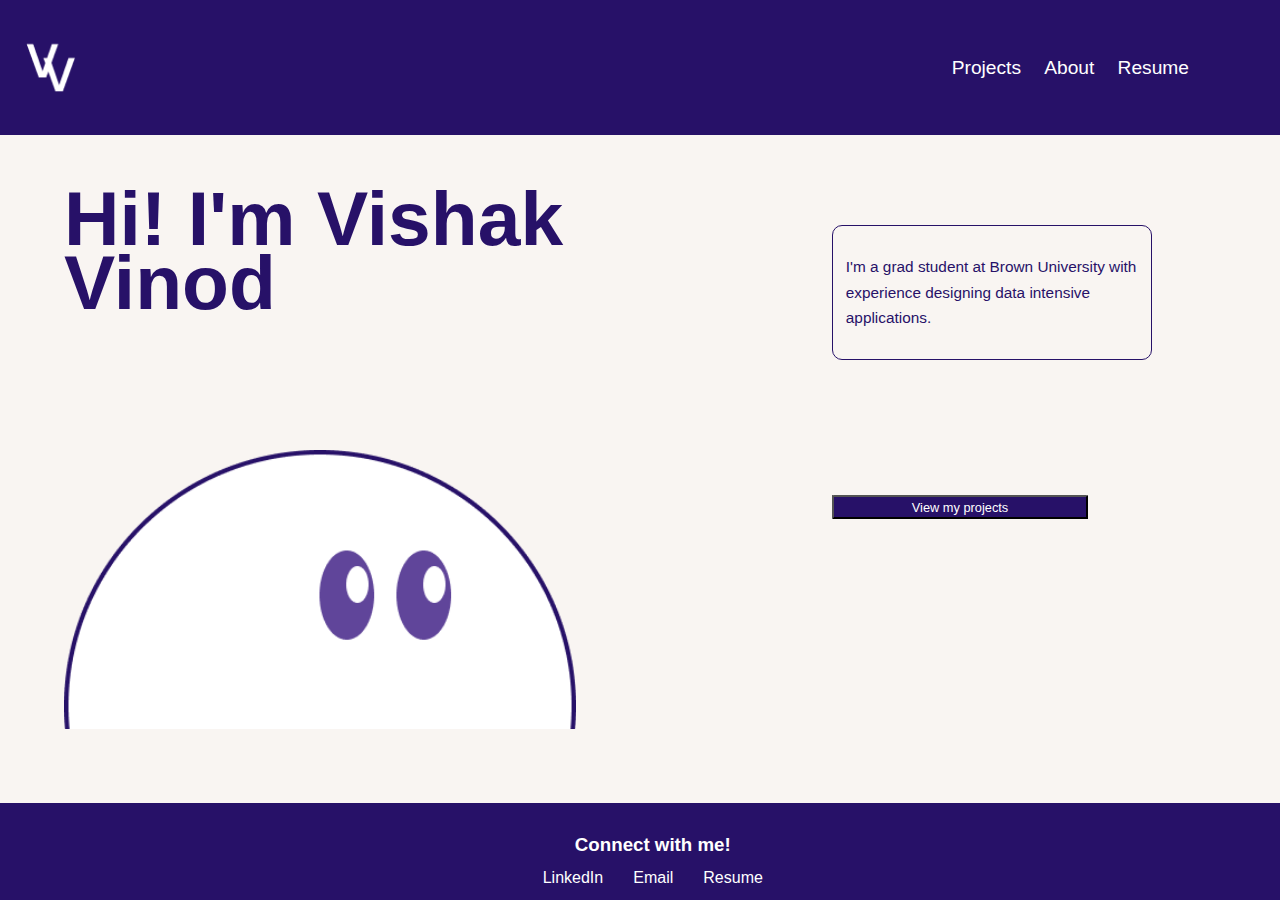
<file: index.html>
<!DOCTYPE html>
<html lang="en">
<head>
    <meta charset="UTF-8">
    <meta name="viewport" content="width=device-width, initial-scale=1.0">
    <title>Vishak Vinod</title>
    <link rel="stylesheet" href="styles.css">
</head>
<body>
    <header>
        <a href="./index.html">
            <img src="./assets/logo.png" alt="Logo" class="logo">
        </a>
        <nav>
            <a href="./projecthome.html">Projects</a>
            <a href="./abouthome.html">About</a>
            <a href="./resumehome.html">Resume</a>
        </nav>
    </header>
    <div class="content">
        <div class="intro">
            <h1>Hi! I'm Vishak Vinod</h1>
        </div>
        <div class="profile-image">
            <img src="./assets/Group 7.png" alt="Profile Image">
        </div>
        <div class="about">
            <p>I'm a grad student at Brown University with experience designing data intensive applications.</p>
        </div>
        <div class="view-projects-button">
            <button onclick="window.location.href='projecthome.html';">View my projects</button>
        </div>
    </div>
    <footer>
        <h3>Connect with me!</h3>
        <a href="https://linkedin.com/in/vishakvinod">LinkedIn</a>
        <a href="mailto:writetovishakvinod@outlook.com">Email</a>
        <a href="resume.pdf" target="_blank">Resume</a>
    </footer>
</body>
</html>
</file>
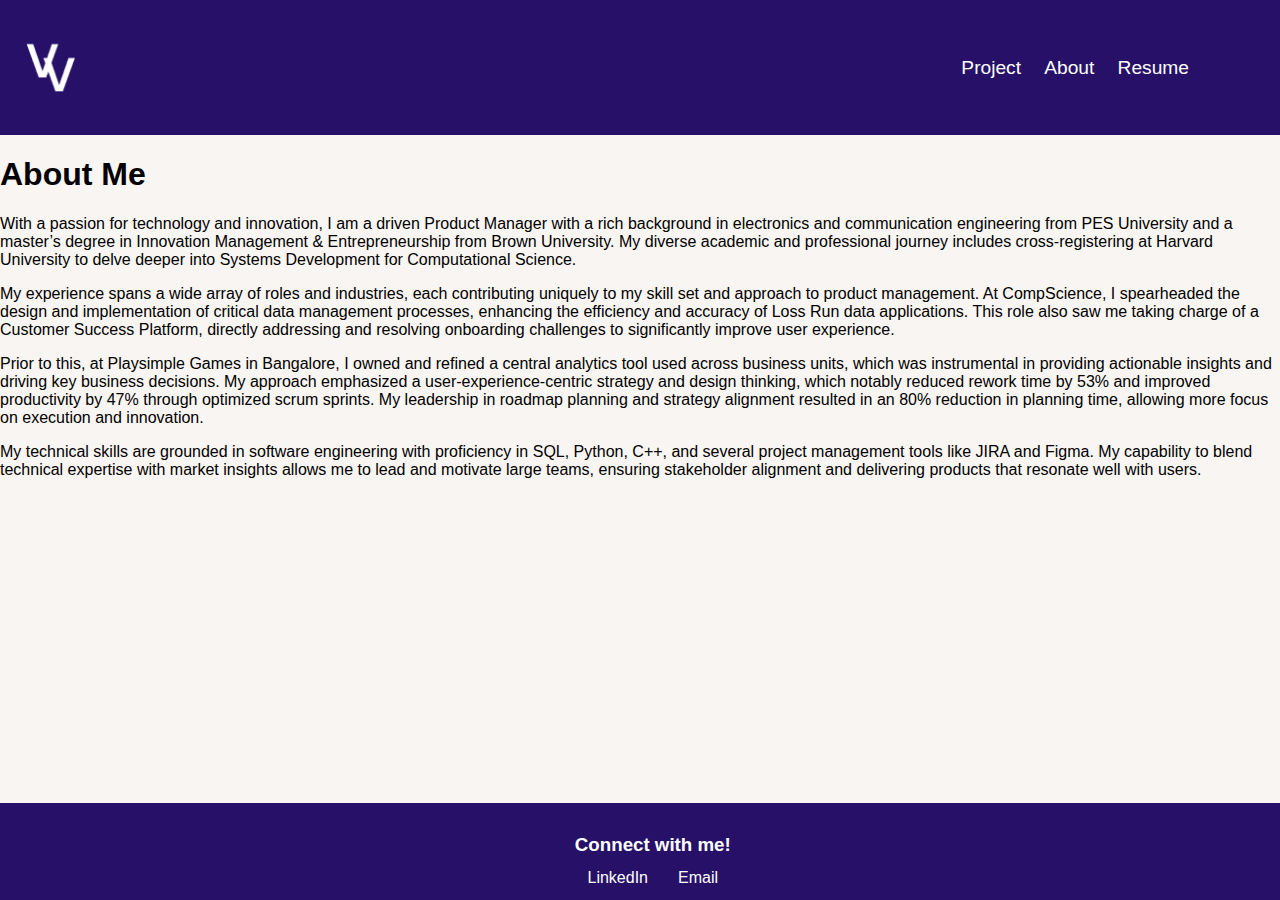
<file: abouthome.html>
<!DOCTYPE html>
<html lang="en">
<head>
    <meta charset="UTF-8">
    <meta name="viewport" content="width=device-width, initial-scale=1.0">
    <title>About Vishak Vinod</title>
    <link rel="stylesheet" href="styles.css">
</head>
<body>
    <header>
        <a href="./index.html">
            <img src="./assets/logo.png" alt="Logo" class="logo">
        </a>
        <nav>
            <a href="./projecthome.html">Project</a>
            <a href="./abouthome.html">About</a>
            <a href="./resumehome.html">Resume</a>
        </nav>
    </header>
    <div class="content">
        <h1>About Me</h1>
        <div class="about-section">
            <p>With a passion for technology and innovation, I am a driven Product Manager with a rich background in electronics and communication engineering from PES University and a master’s degree in Innovation Management & Entrepreneurship from Brown University. My diverse academic and professional journey includes cross-registering at Harvard University to delve deeper into Systems Development for Computational Science.</p>
            <p>My experience spans a wide array of roles and industries, each contributing uniquely to my skill set and approach to product management. At CompScience, I spearheaded the design and implementation of critical data management processes, enhancing the efficiency and accuracy of Loss Run data applications. This role also saw me taking charge of a Customer Success Platform, directly addressing and resolving onboarding challenges to significantly improve user experience.</p>
            <p>Prior to this, at Playsimple Games in Bangalore, I owned and refined a central analytics tool used across business units, which was instrumental in providing actionable insights and driving key business decisions. My approach emphasized a user-experience-centric strategy and design thinking, which notably reduced rework time by 53% and improved productivity by 47% through optimized scrum sprints. My leadership in roadmap planning and strategy alignment resulted in an 80% reduction in planning time, allowing more focus on execution and innovation.</p>
            <p>My technical skills are grounded in software engineering with proficiency in SQL, Python, C++, and several project management tools like JIRA and Figma. My capability to blend technical expertise with market insights allows me to lead and motivate large teams, ensuring stakeholder alignment and delivering products that resonate well with users.</p>
        </div>
    </div>
    <footer>
        <h3>Connect with me!</h3>
        <a href="https://linkedin.com/in/vishakvinod">LinkedIn</a>
        <a href="mailto:writetovishakvinod@outlook.com">Email</a>
    </footer>
</body>
</html>
</file>
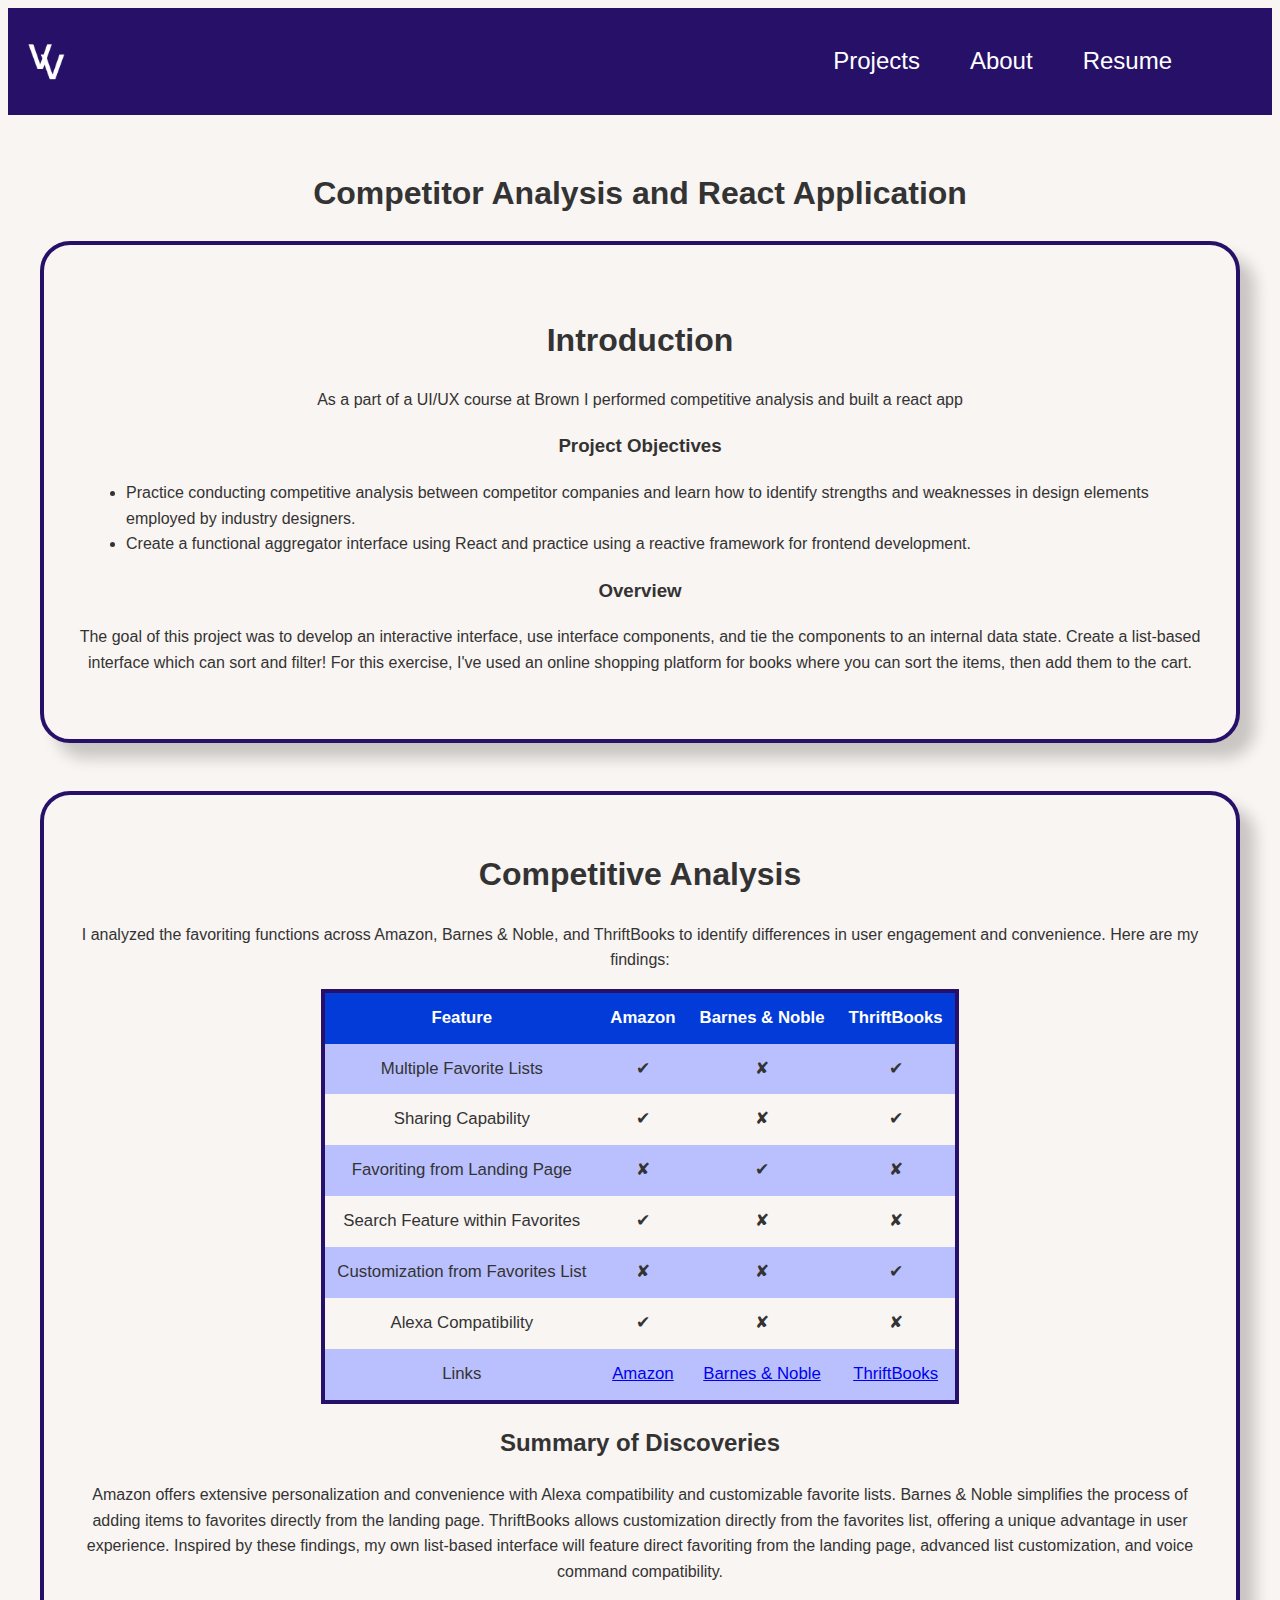
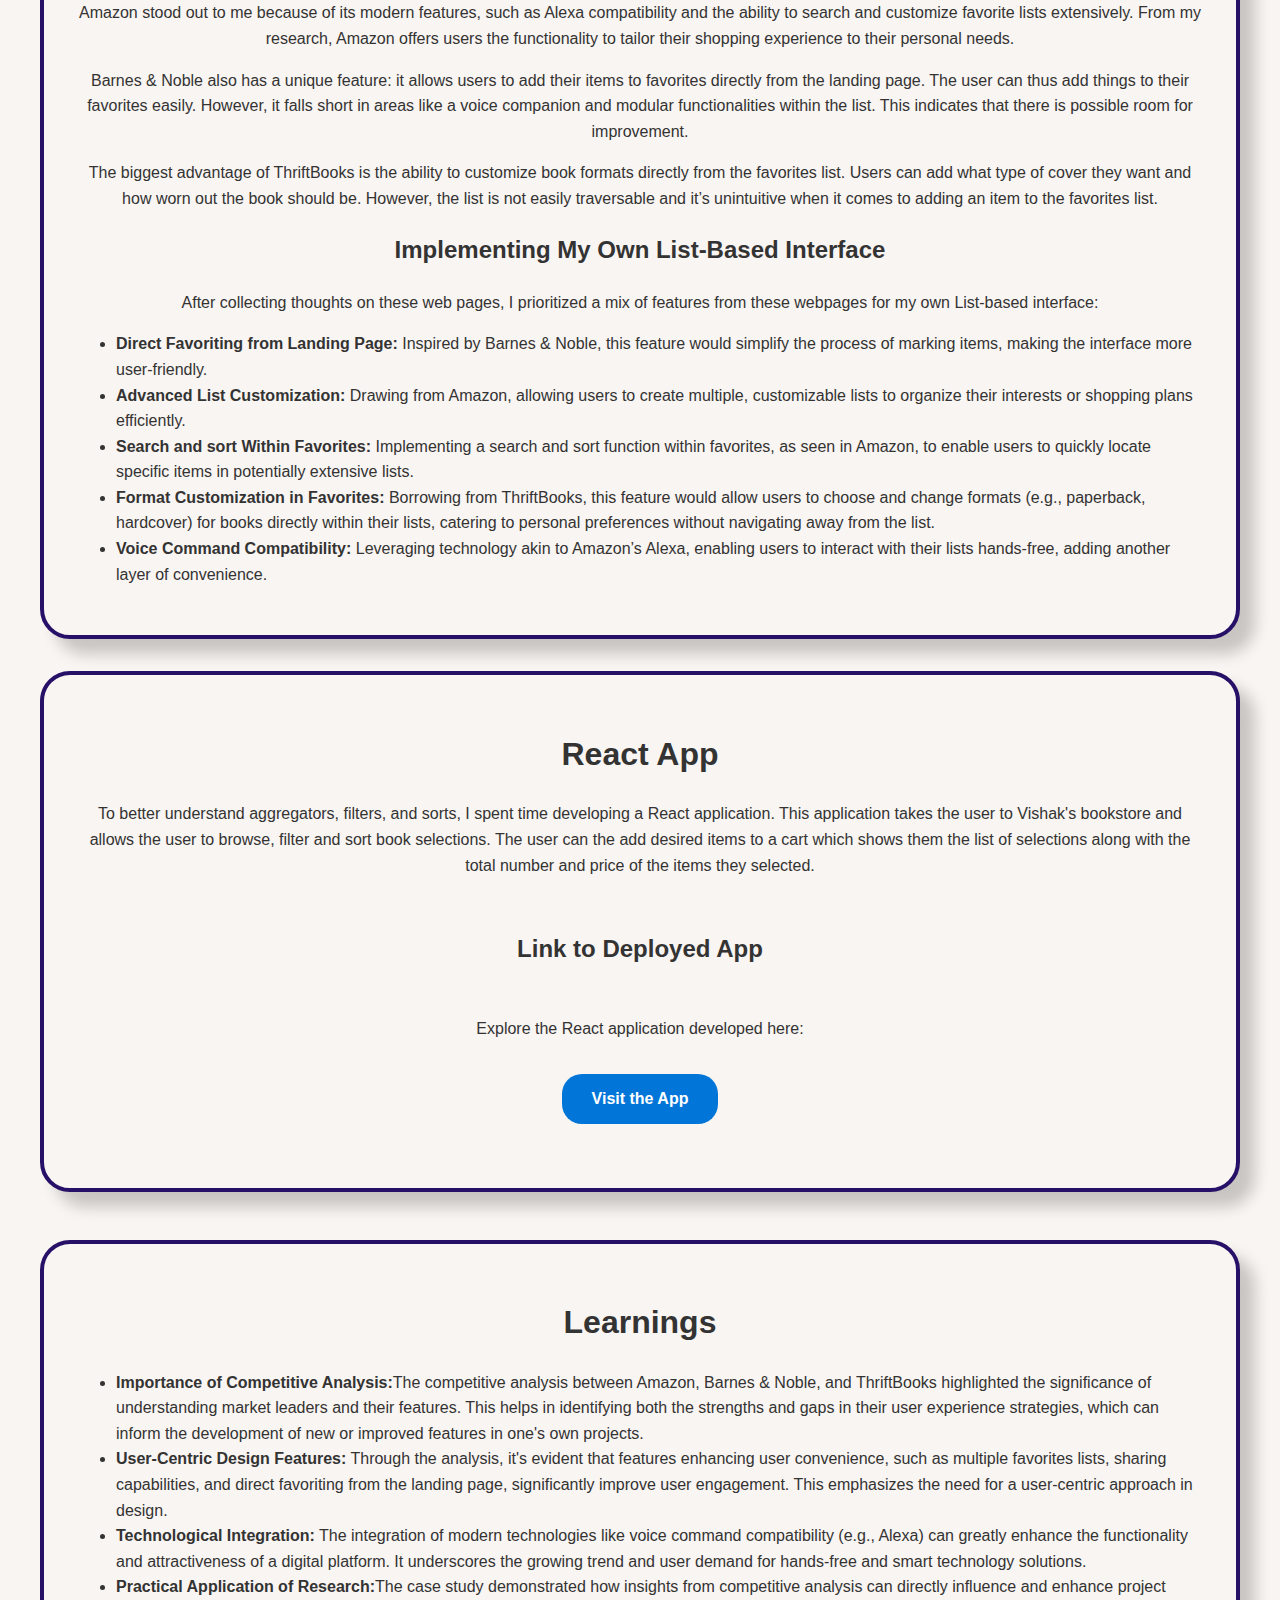
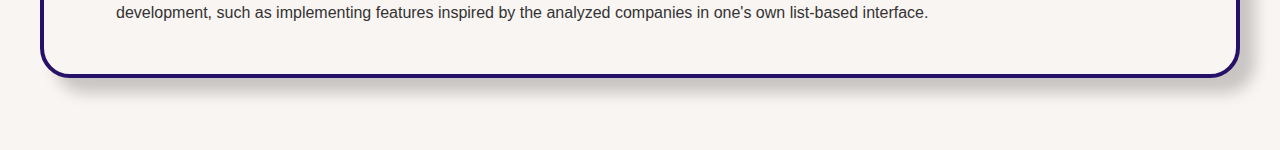
<file: Development_React.html>
<!DOCTYPE html>
<html lang="en">
<head>
    <meta charset="UTF-8">
    <title>Responsive Redesign</title>
    <link rel="stylesheet" href="styles_Development_React.css">
</head>
<header>
    <a href="./index.html">
        <img src="./assets/logo.png" alt="Logo" class="logo">
    </a>
    <nav>
        <a href="./projecthome.html">Projects</a>
        <a href="./abouthome.html">About</a>
        <a href="./resumehome.html">Resume</a>
    </nav>
</header>
<body>
    <main>
        <h1>Competitor Analysis and React Application</h1>

        <div class="introduction">
            <h1>Introduction</h1>
            <p>As a part of a UI/UX course at Brown I performed competitive analysis and built a react app</p>
            <h3>Project Objectives</h3>
            <ul>
                <li>Practice conducting competitive analysis between competitor companies and learn how to identify strengths and weaknesses in design elements employed by industry designers.</li>
                <li>Create a functional aggregator interface using React and practice using a reactive framework for frontend development.</li>
            </ul>
            <h3>Overview</h3>
            <p>The goal of this project was to develop an interactive interface, use interface components, and tie the components to an internal data state. Create a list-based interface which can sort and filter! For this exercise, I've used an online shopping platform for books where you can sort the items, then add them to the cart.</p>
        </div>

        <div class="analyzing-webpage">
            <h1>Competitive Analysis</h1>
            <p>I analyzed the favoriting functions across Amazon, Barnes & Noble, and ThriftBooks to identify differences in user engagement and convenience. Here are my findings:</p>
            <table>
                <tr>
                    <th>Feature</th>
                    <th>Amazon</th>
                    <th>Barnes & Noble</th>
                    <th>ThriftBooks</th>
                </tr>
                <tr>
                    <td>Multiple Favorite Lists</td>
                    <td>&#10004;</td>
                    <td>&#10008;</td>
                    <td>&#10004;</td>
                </tr>
                <tr>
                    <td>Sharing Capability</td>
                    <td>&#10004;</td>
                    <td>&#10008;</td>
                    <td>&#10004;</td>
                </tr>
                <tr>
                    <td>Favoriting from Landing Page</td>
                    <td>&#10008;</td>
                    <td>&#10004;</td>
                    <td>&#10008;</td>
                </tr>
                <tr>
                    <td>Search Feature within Favorites</td>
                    <td>&#10004;</td>
                    <td>&#10008;</td>
                    <td>&#10008;</td>
                </tr>
                <tr>
                    <td>Customization from Favorites List</td>
                    <td>&#10008;</td>
                    <td>&#10008;</td>
                    <td>&#10004;</td>
                </tr>
                <tr>
                    <td>Alexa Compatibility</td>
                    <td>&#10004;</td>
                    <td>&#10008;</td>
                    <td>&#10008;</td>
                </tr>
                <tr>
                    <td>Links</td>
                    <td><a href="https://www.amazon.com/" target="_blank">Amazon</a></td>
                    <td><a href="https://www.barnesandnoble.com/" target="_blank">Barnes & Noble</a></td>
                    <td><a href="https://www.thriftbooks.com/" target="_blank">ThriftBooks</a></td>
                </tr>
            </table>
            <h2 class="center-bold smaller-heading">Summary of Discoveries</h2> 
            <p>Amazon offers extensive personalization and convenience with Alexa compatibility and customizable favorite lists. Barnes & Noble simplifies the process of adding items to favorites directly from the landing page. ThriftBooks allows customization directly from the favorites list, offering a unique advantage in user experience. Inspired by these findings, my own list-based interface will feature direct favoriting from the landing page, advanced list customization, and voice command compatibility.</p>
            <p>Amazon stood out to me because of its modern features, such as Alexa compatibility and the ability to search and customize favorite lists extensively. From my research, Amazon offers users the functionality to tailor their shopping experience to their personal needs.</p>
            <p>Barnes & Noble also has a unique feature: it allows users to add their items to favorites directly from the landing page. The user can thus add things to their favorites easily. However, it falls short in areas like a voice companion and modular functionalities within the list. This indicates that there is possible room for improvement.</p>
            <p>The biggest advantage of ThriftBooks is the ability to customize book formats directly from the favorites list. Users can add what type of cover they want and how worn out the book should be. However, the list is not easily traversable and it’s unintuitive when it comes to adding an item to the favorites list.</p>
            <h2 class="center-bold smaller-heading">Implementing My Own List-Based Interface</h2>
            <p>After collecting thoughts on these web pages, I prioritized a mix of features from these webpages for my own List-based interface:</p>
            <ul>
                <li><strong>Direct Favoriting from Landing Page:</strong> Inspired by Barnes & Noble, this feature would simplify the process of marking items, making the interface more user-friendly.</li>
                <li><strong>Advanced List Customization:</strong> Drawing from Amazon, allowing users to create multiple, customizable lists to organize their interests or shopping plans efficiently.</li>
                <li><strong>Search and sort Within Favorites:</strong> Implementing a search and sort function within favorites, as seen in Amazon, to enable users to quickly locate specific items in potentially extensive lists.</li>
                <li><strong>Format Customization in Favorites:</strong> Borrowing from ThriftBooks, this feature would allow users to choose and change formats (e.g., paperback, hardcover) for books directly within their lists, catering to personal preferences without navigating away from the list.</li>
                <li><strong>Voice Command Compatibility:</strong> Leveraging technology akin to Amazon’s Alexa, enabling users to interact with their lists hands-free, adding another layer of convenience.</li>
            </ul>
        </div>

        <div class="speed-sketches">
            <h1>React App</h1>
            <p>To better understand aggregators, filters, and sorts, I spent time developing a React application. This application takes the user to Vishak's bookstore and allows the user to browse, filter and sort book selections. The user can the add desired items to a cart which shows them the list of selections along with the total number and price of the items they selected.<p>
          
            <div class="link-to-website">
                <h2>Link to Deployed App</h2>
                <p>Explore the React application developed here:</p>
                <a href="https://development-react.vercel.app/" class="btn">Visit the App</a>
            </div>
        </div>
        <div class="analyzing-webpage">
            <h1>Learnings</h1>
            <ul>
                <li><strong>Importance of Competitive Analysis:</strong>The competitive analysis between Amazon, Barnes & Noble, and ThriftBooks highlighted the significance of understanding market leaders and their features. This helps in identifying both the strengths and gaps in their user experience strategies, which can inform the development of new or improved features in one's own projects.</li>
                <li><strong>User-Centric Design Features:</strong> Through the analysis, it's evident that features enhancing user convenience, such as multiple favorites lists, sharing capabilities, and direct favoriting from the landing page, significantly improve user engagement. This emphasizes the need for a user-centric approach in design.</li>
                <li><strong>Technological Integration:</strong> The integration of modern technologies like voice command compatibility (e.g., Alexa) can greatly enhance the functionality and attractiveness of a digital platform. It underscores the growing trend and user demand for hands-free and smart technology solutions.</li>
                <li><strong>Practical Application of Research:</strong>The case study demonstrated how insights from competitive analysis can directly influence and enhance project development, such as implementing features inspired by the analyzed companies in one's own list-based interface.</li>
            </ul>
        </div>
</file>
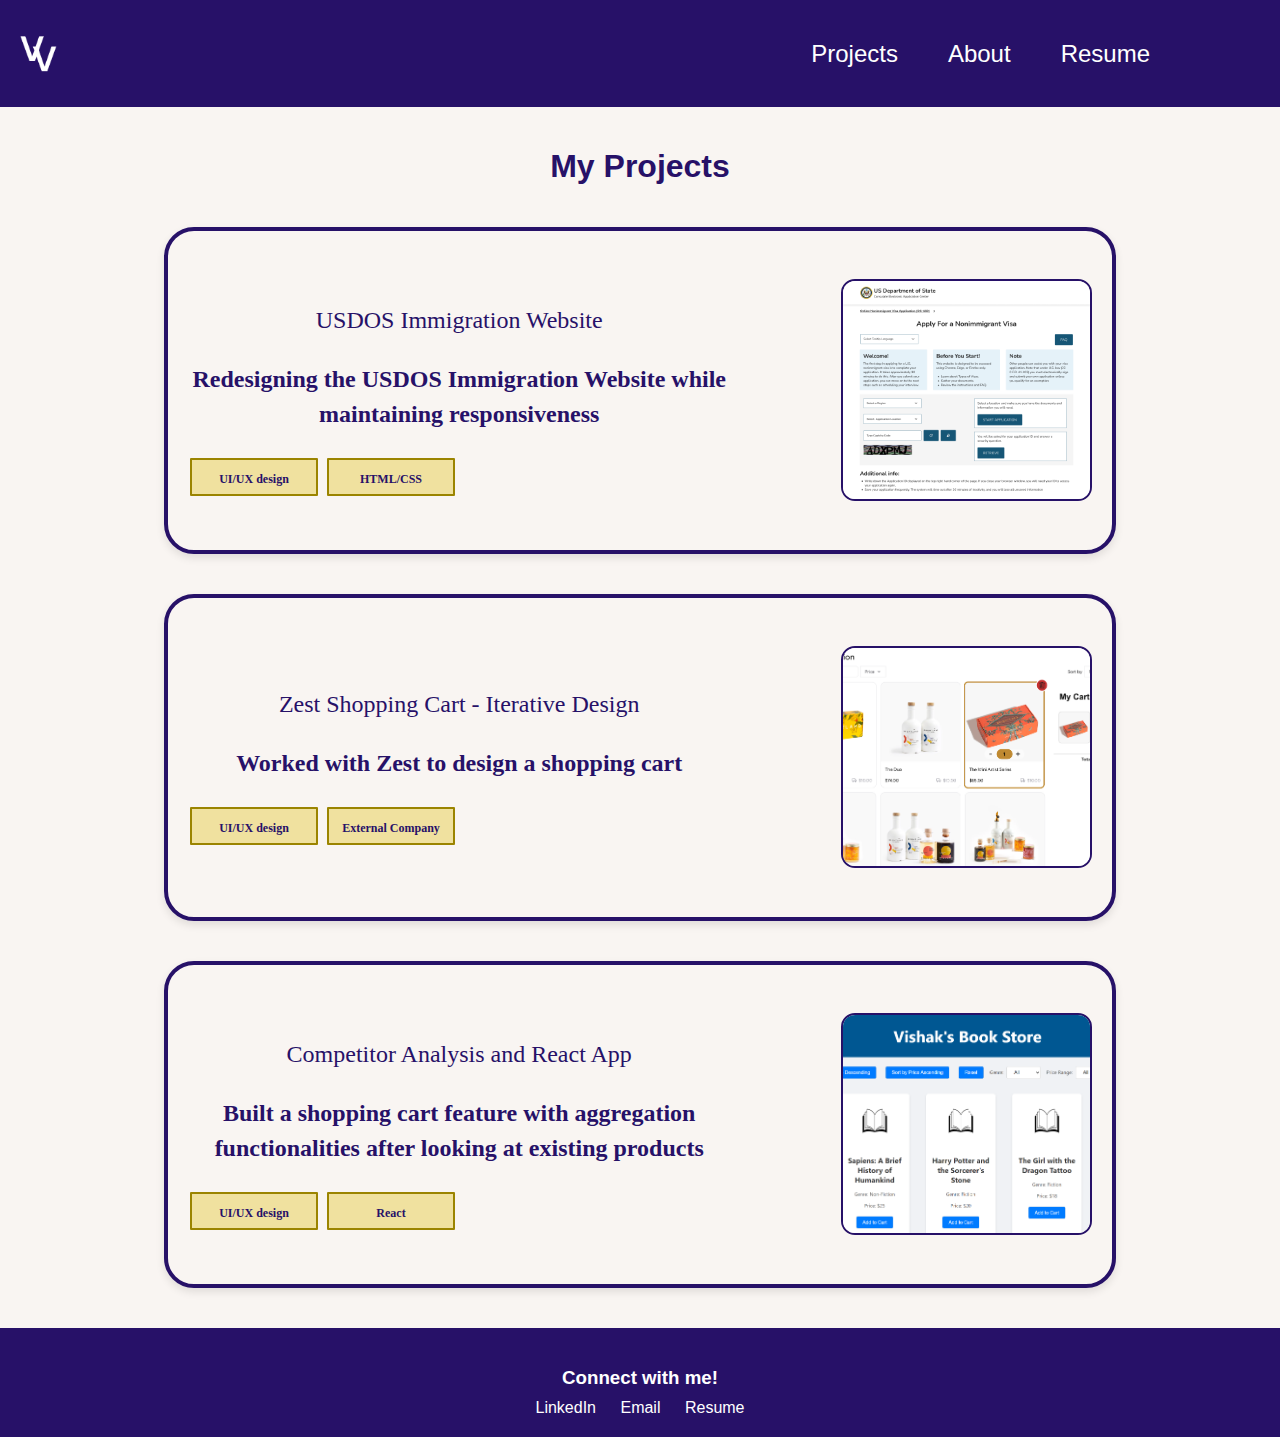
<file: projecthome.html>
<!DOCTYPE html>
<html lang="en">
<head>
    <meta charset="UTF-8">
    <meta name="viewport" content="width=device-width, initial-scale=1.0">
    <title>My Projects</title>
    <link rel="stylesheet" href="styles-projecthome.css">
</head>
<body>
    <header>
        <a href="./index.html">
            <img src="./assets/logo.png" alt="Logo" class="logo">
        </a>
        <nav>
            <a href="./projecthome.html">Projects</a>
            <a href="./abouthome.html">About</a>
            <a href="./resumehome.html">Resume</a>
        </nav>
    </header>
    <div class="container">
        <h1>My Projects</h1>
        <a href="./Responsive_Redesign.html" class="project-link">
            <div class="project">
                <div class="project-text">
                    <h2>USDOS Immigration Website</h2>
                    <p>Redesigning the USDOS Immigration Website while maintaining responsiveness</p>
                    <div class="label-container">
                        <span class="label">UI/UX design</span>
                        <span class="label">HTML/CSS</span>
                    </div>
                </div>
                <div class="project-image">
                    <img src="./assets/Desktop-Hi-Fi.png" alt="USDOS Project Image">
                </div>
            </div>
        </a>
        <a href="./Iterative_Design.html" class="project-link">
            <div class="project">
                <div class="project-text">
                    <h2>Zest Shopping Cart - Iterative Design</h2>
                    <p>Worked with Zest to design a shopping cart</p>
                    <div class="label-container">
                        <span class="label">UI/UX design</span>
                        <span class="label">External Company</span>
                    </div>
                </div>
                <div class="project-image">
                    <img src="./assets/wireframe2.png" alt="Zest Project Image">
                </div>
            </div>
        </a>
        <a href="./Development_React.html" class="project-link">
            <div class="project">
                <div class="project-text">
                    <h2>Competitor Analysis and React App</h2>
                    <p>Built a shopping cart feature with aggregation functionalities after looking at existing products</p>
                    <div class="label-container">
                        <span class="label">UI/UX design</span>
                        <span class="label">React</span>
                    </div>
                </div>
                <div class="project-image">
                    <img src="./assets/React-Shopping-Cart.png" alt="React Project Image">
                </div>
            </div>
        </a>
    </div>
    <footer>
        <h3>Connect with me!</h3>
        <a href="https://linkedin.com/in/vishakvinod">LinkedIn</a>
        <a href="mailto:writetovishakvinod@outlook.com">Email</a>
        <a href="resume.pdf" target="_blank">Resume</a>
    </footer>
</body>
</html>
</file>
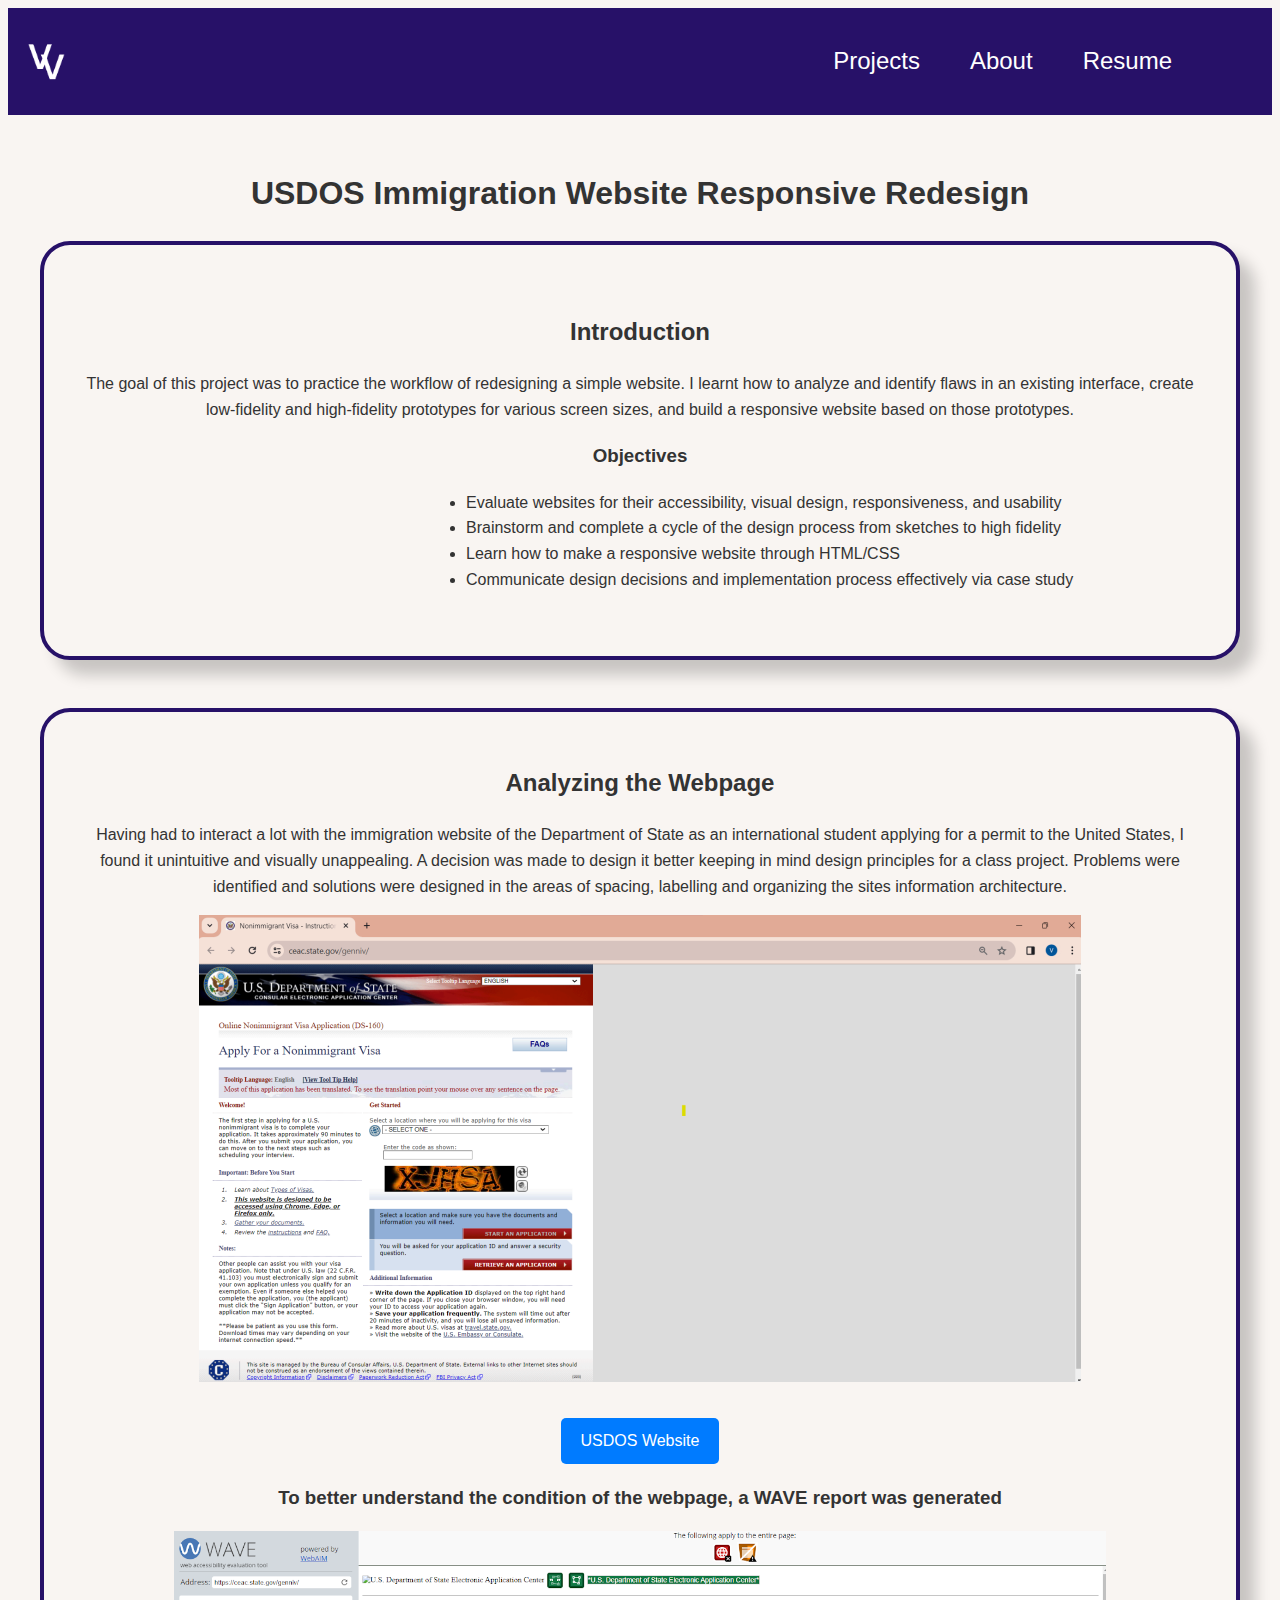
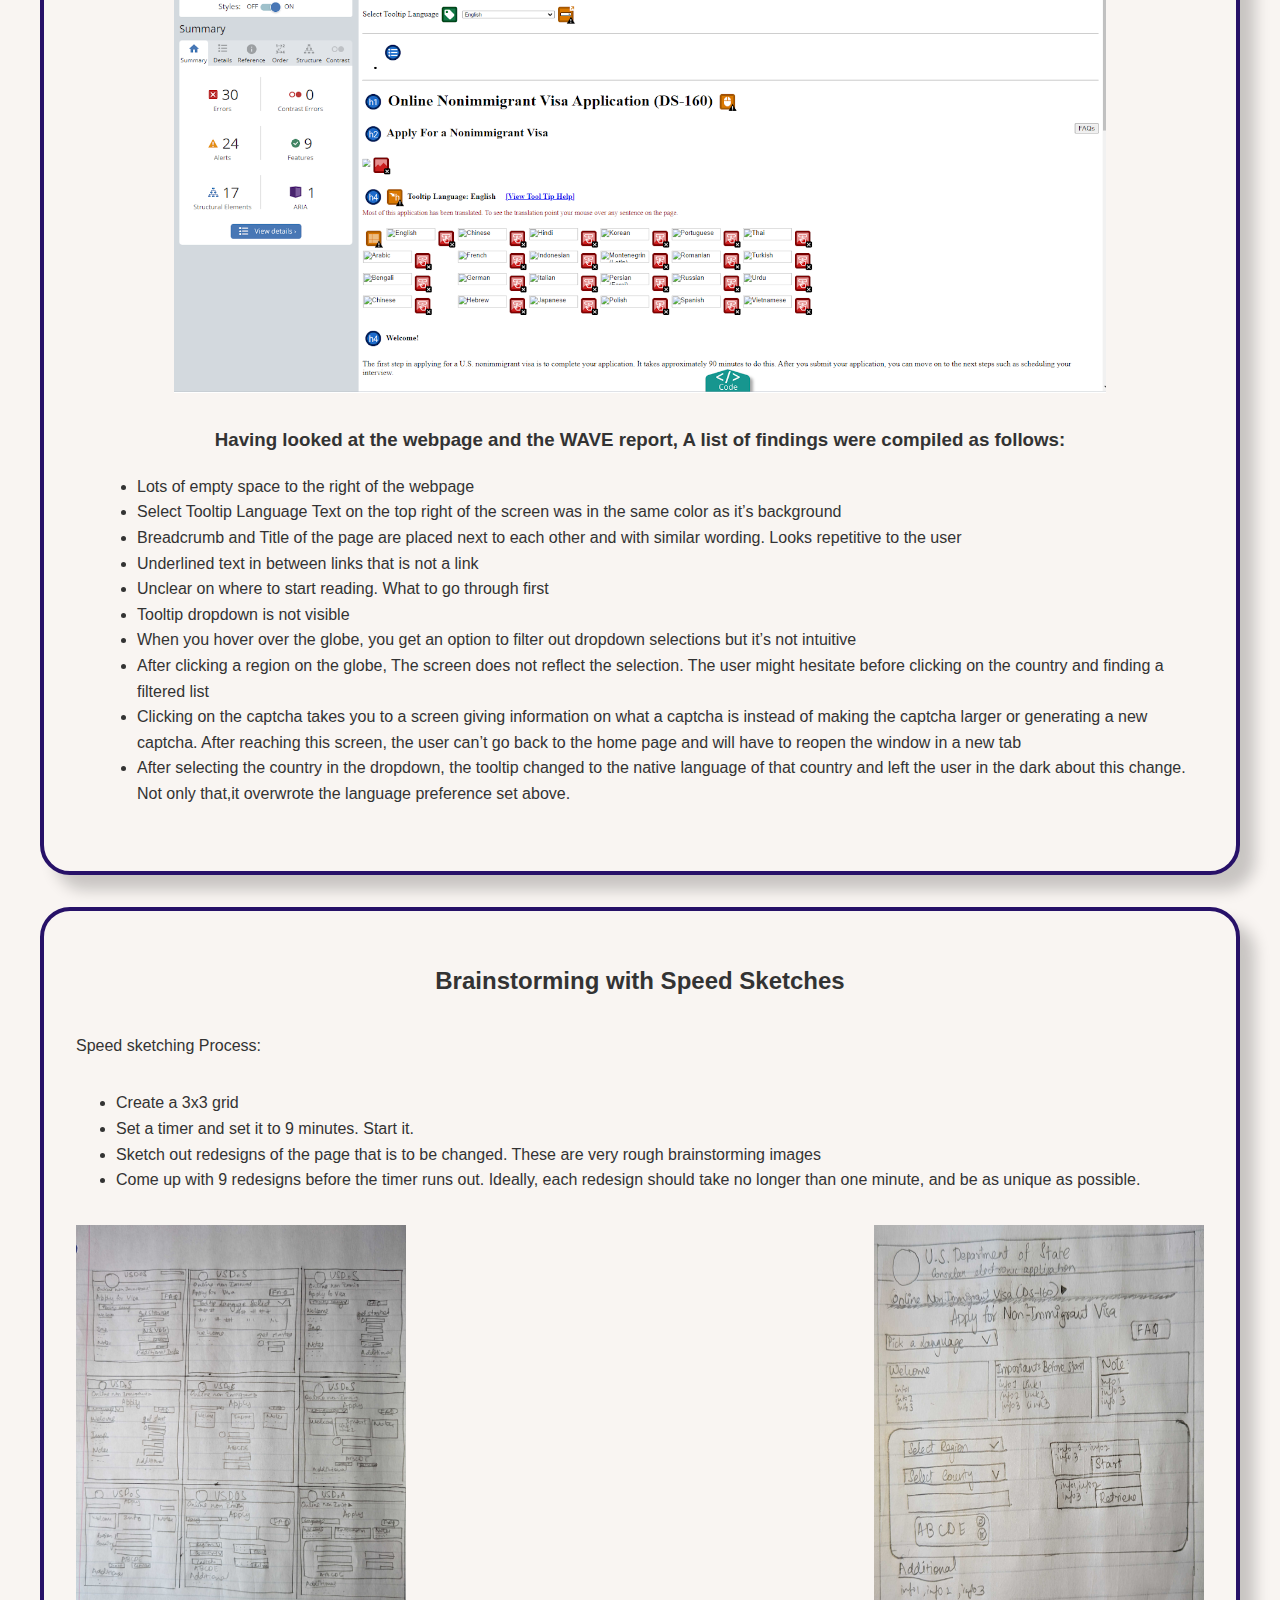
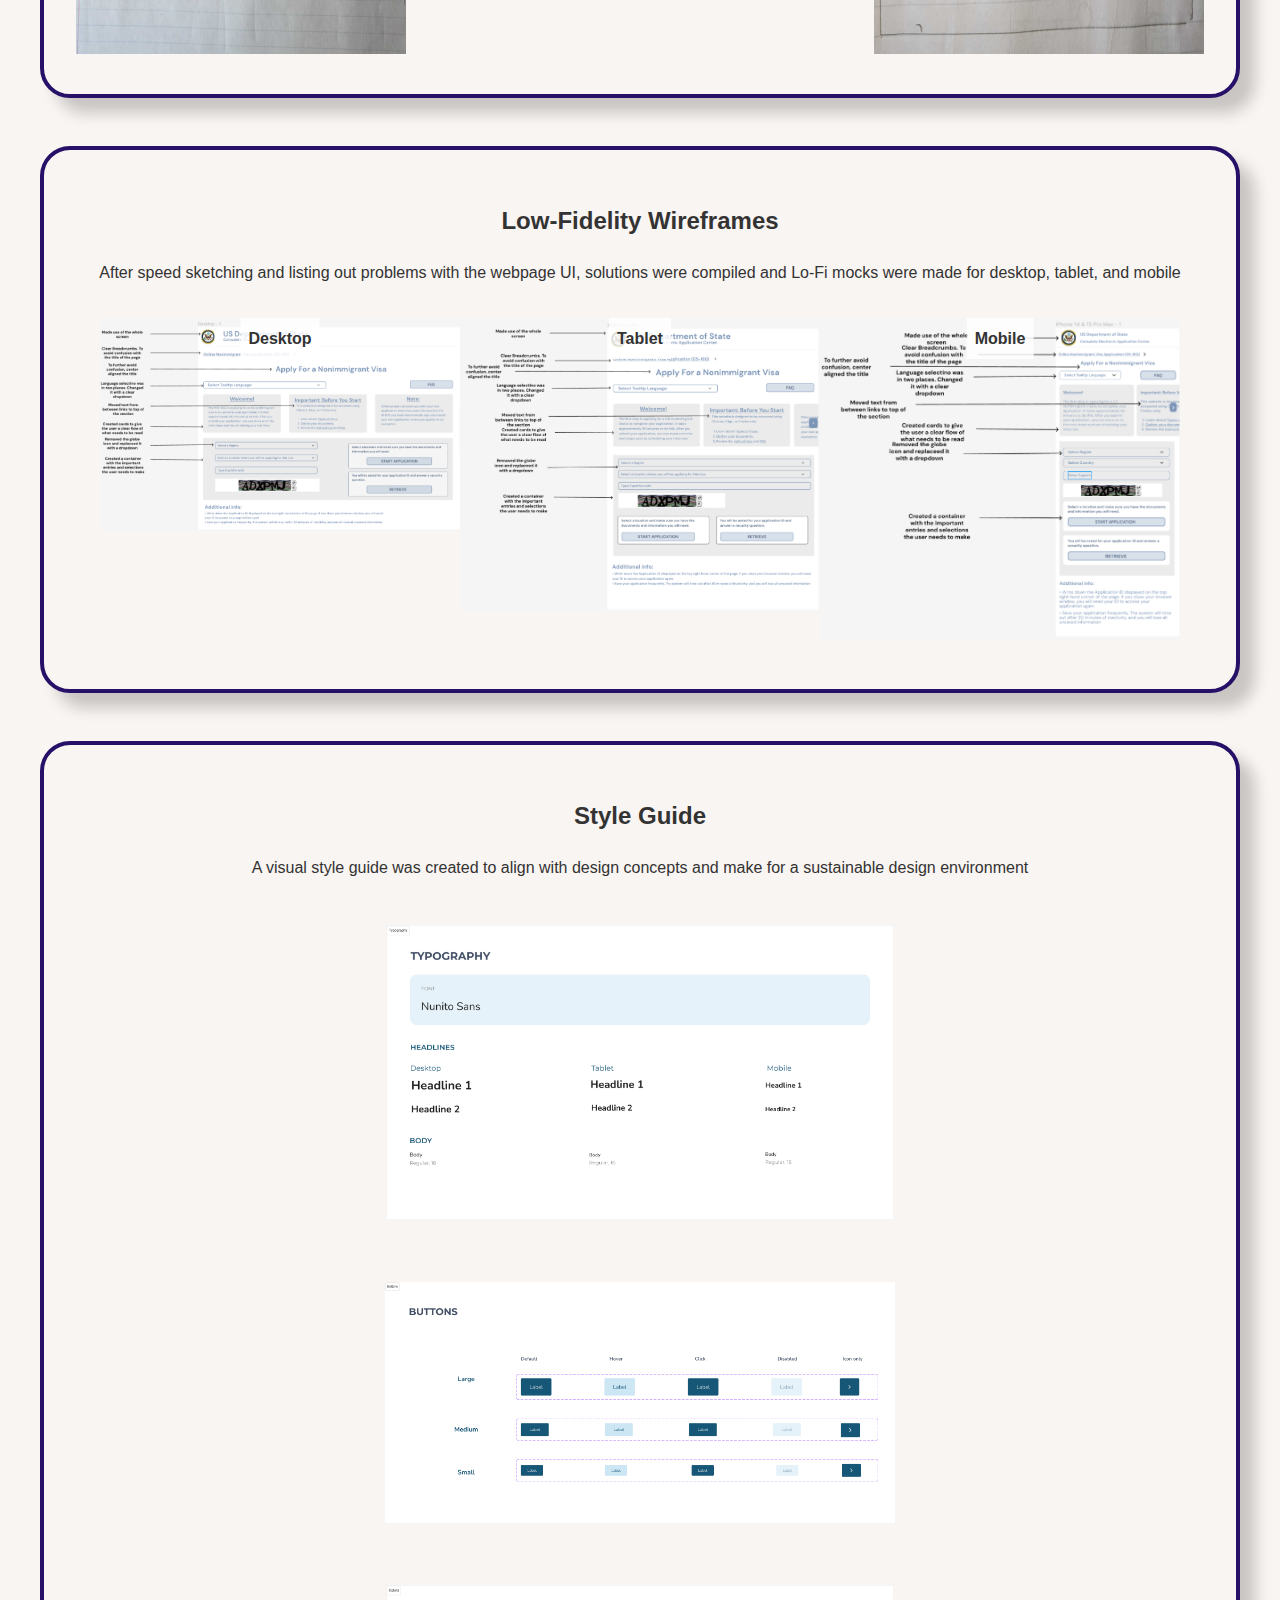
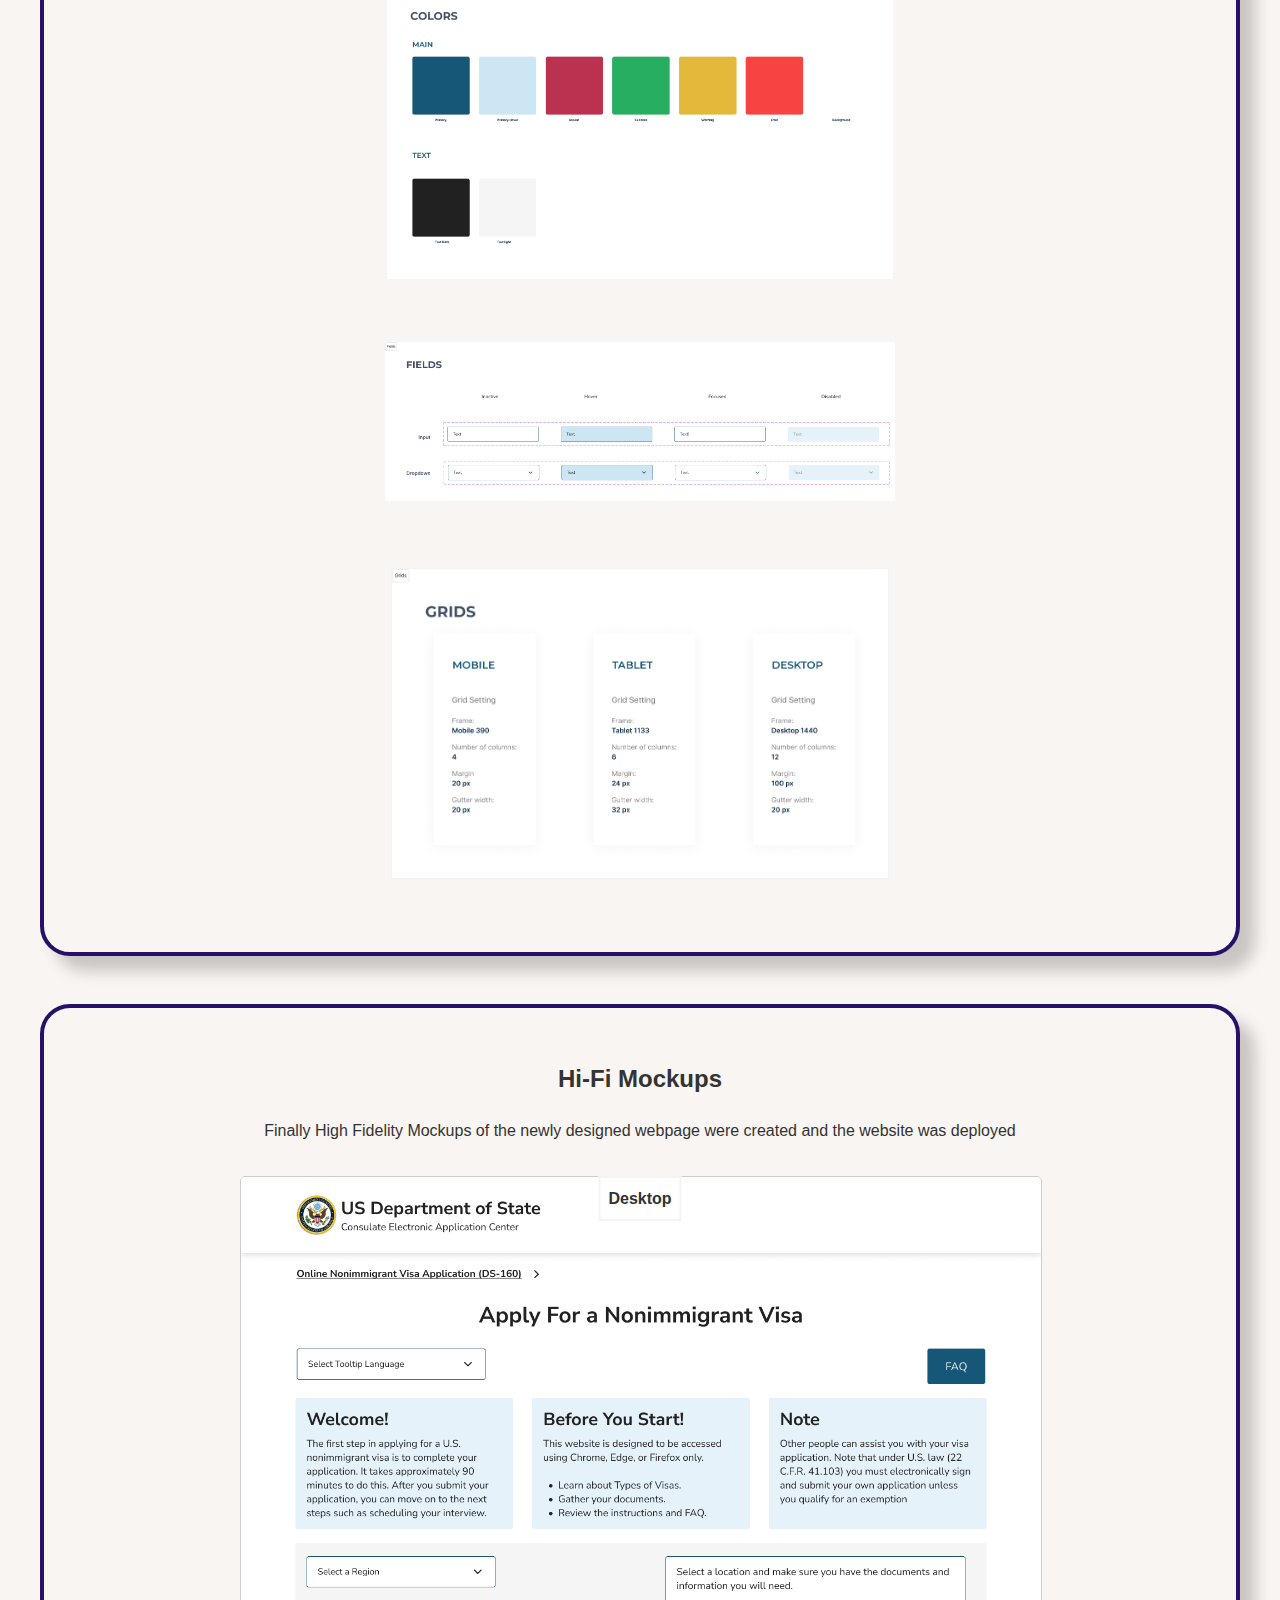
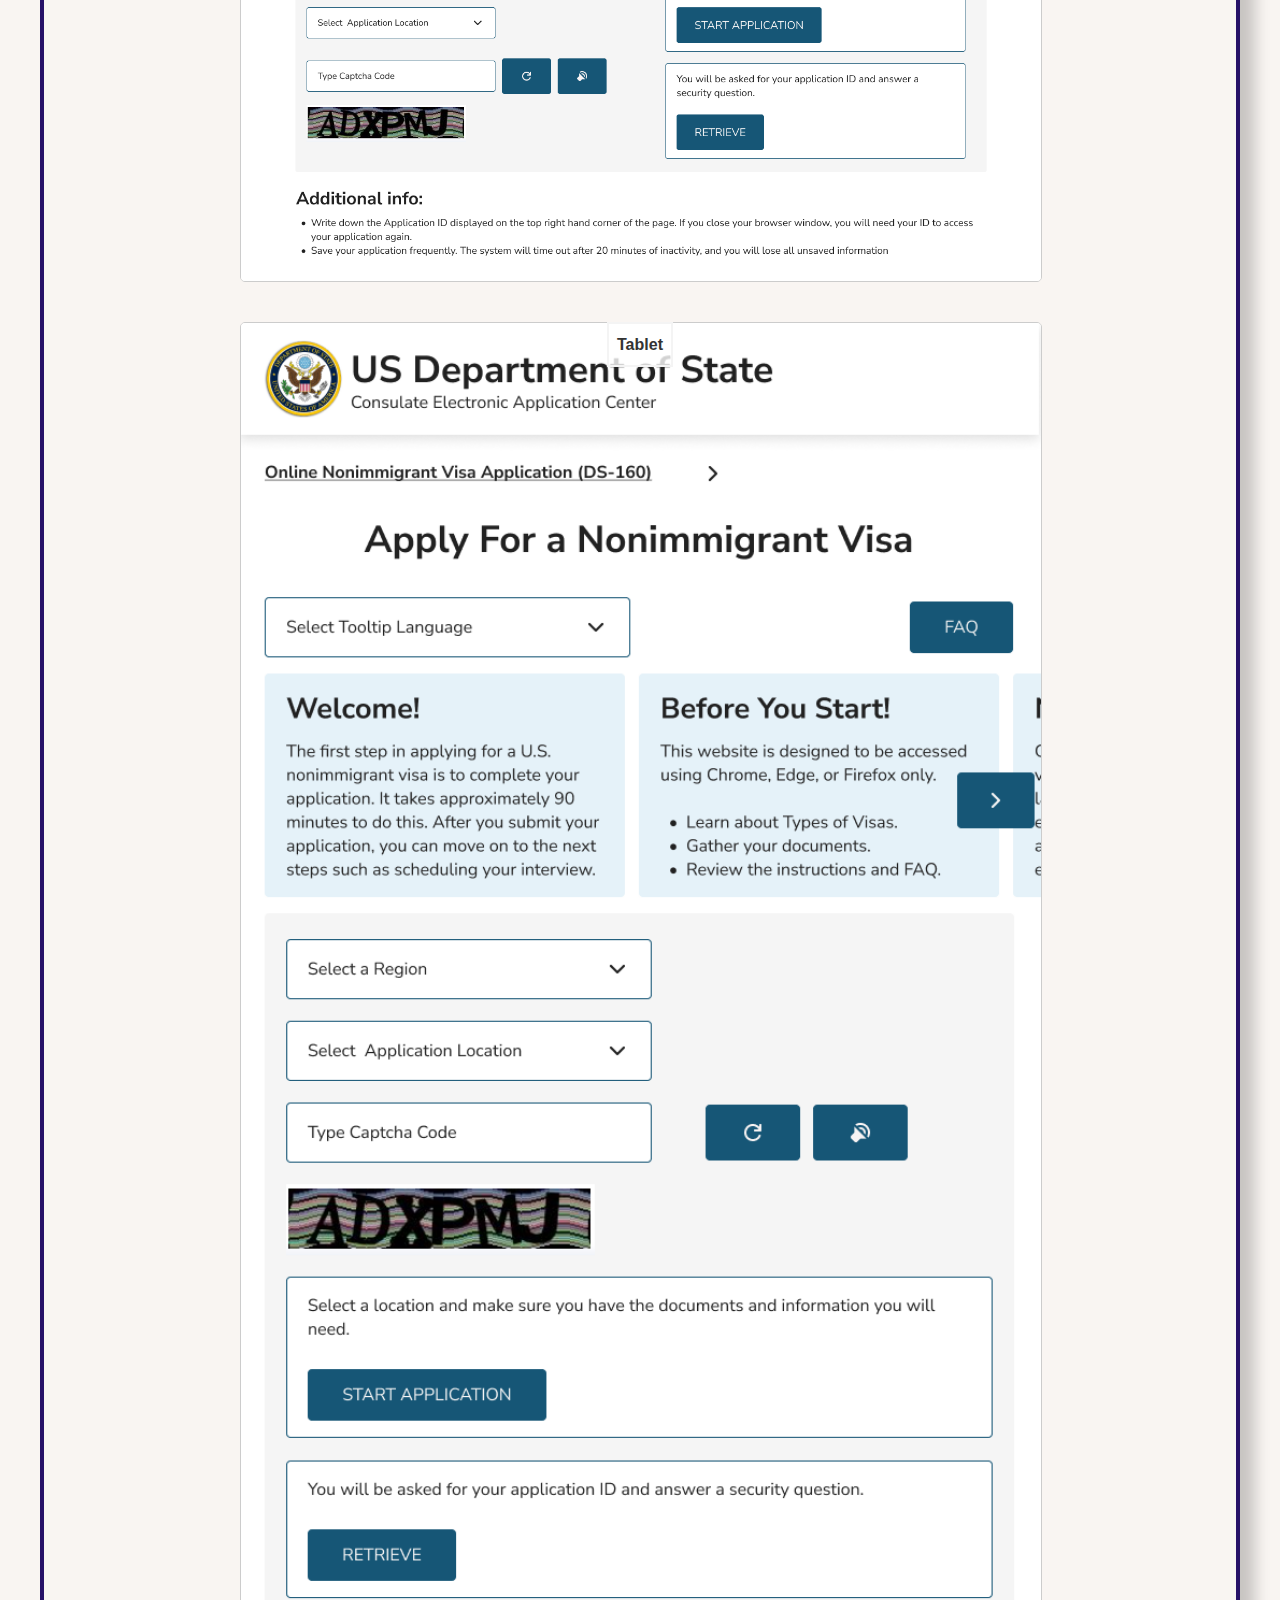
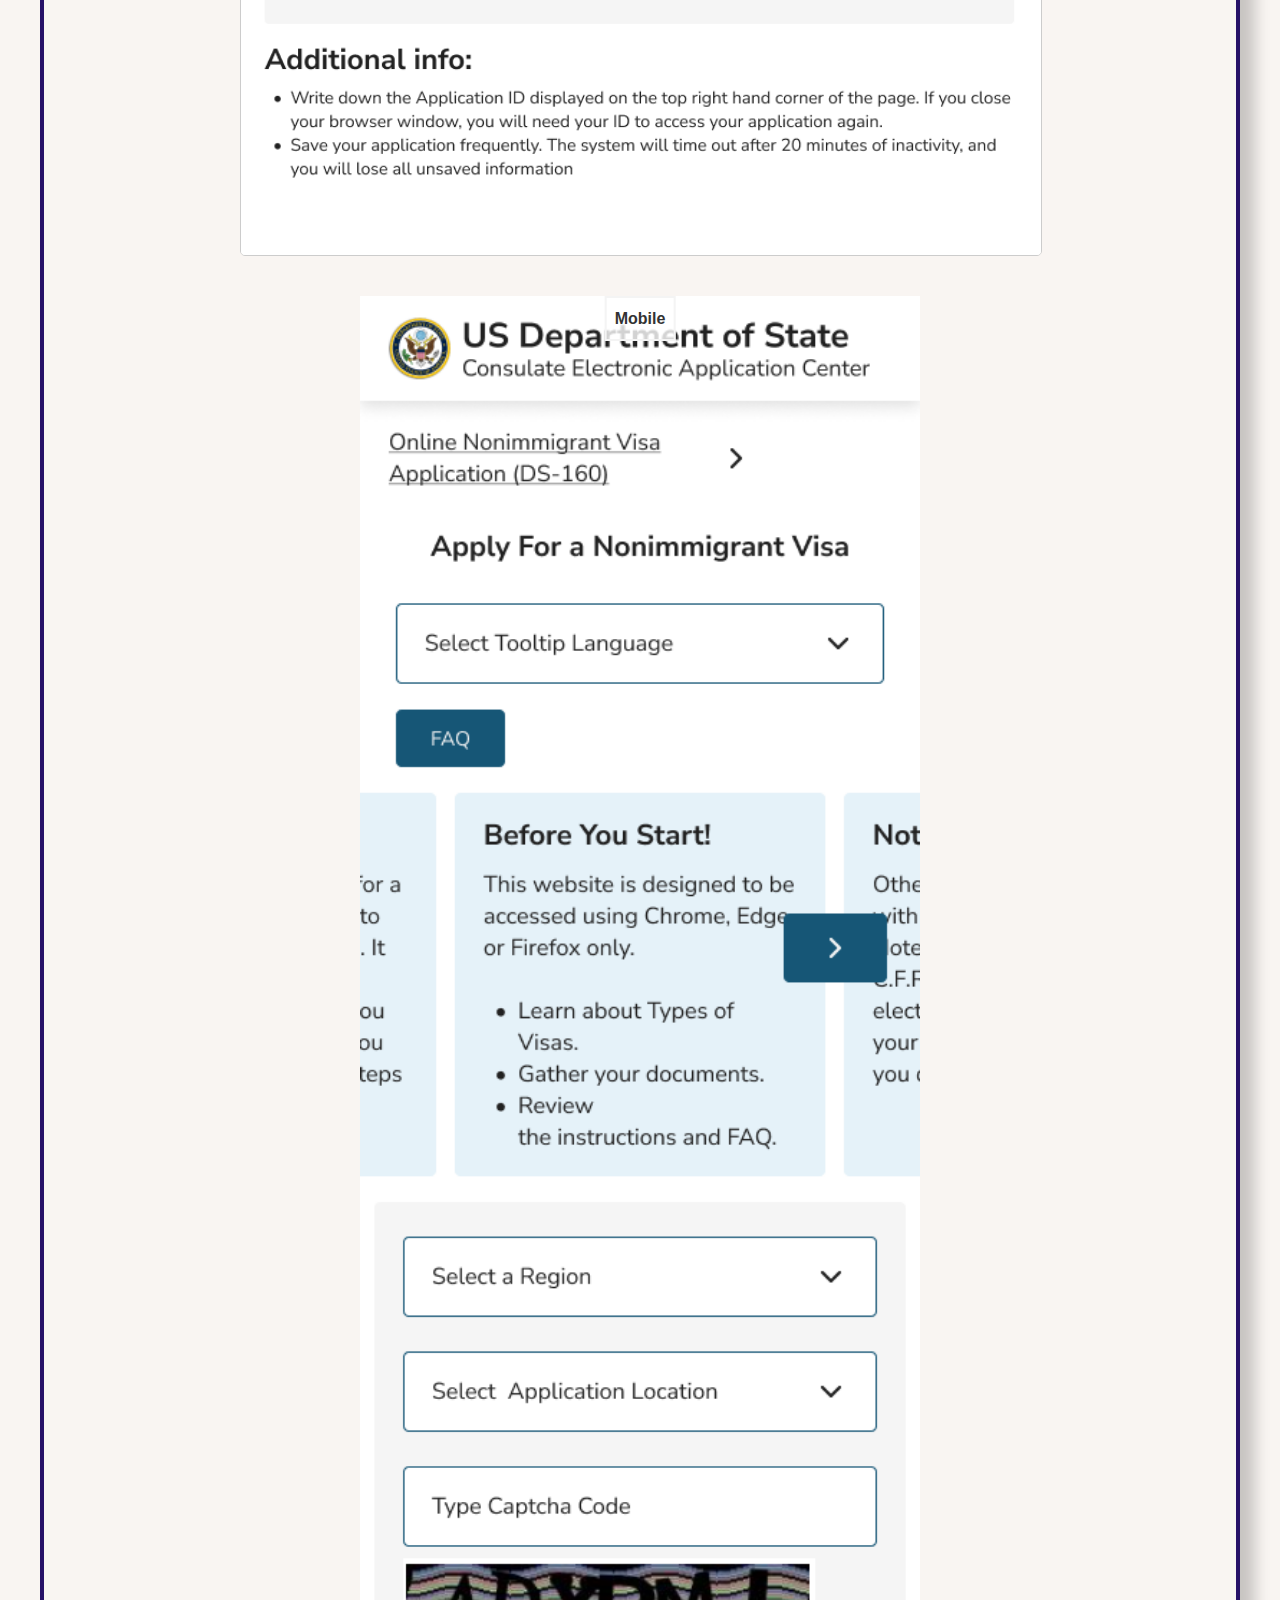
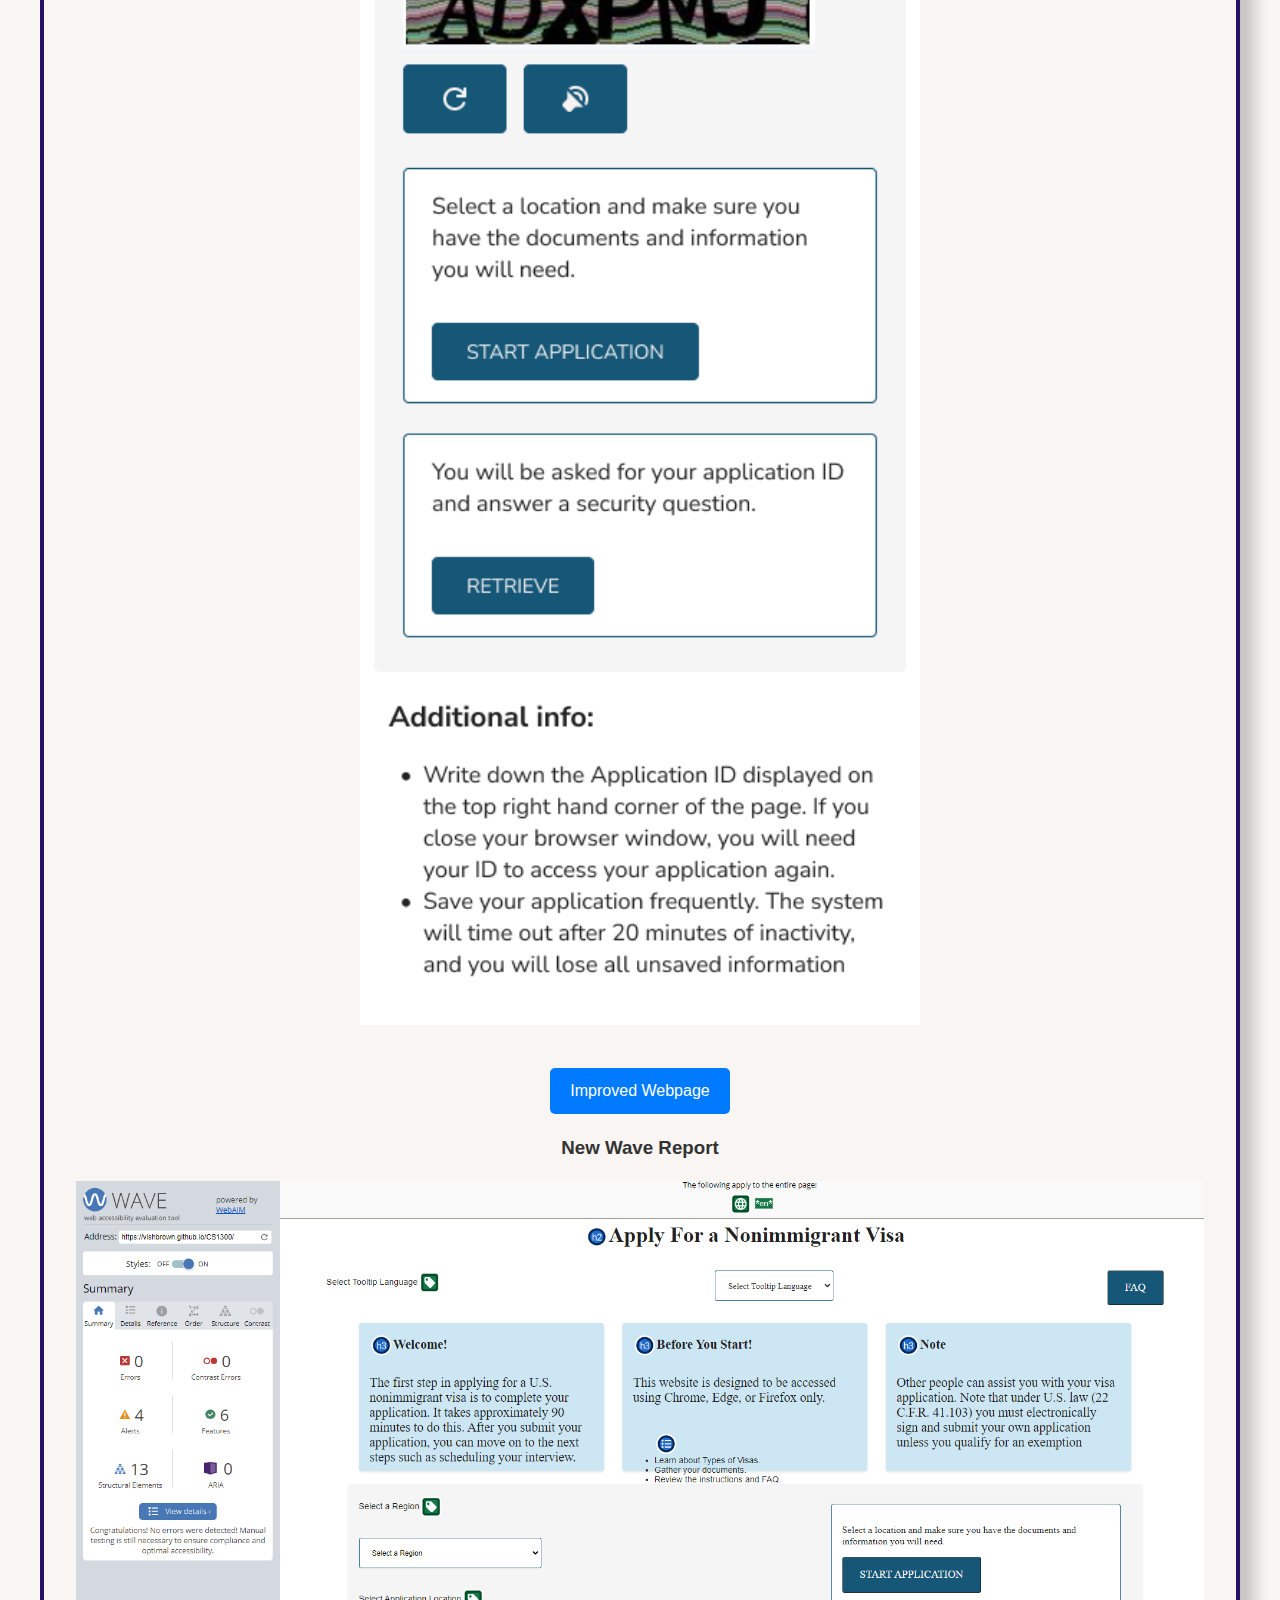
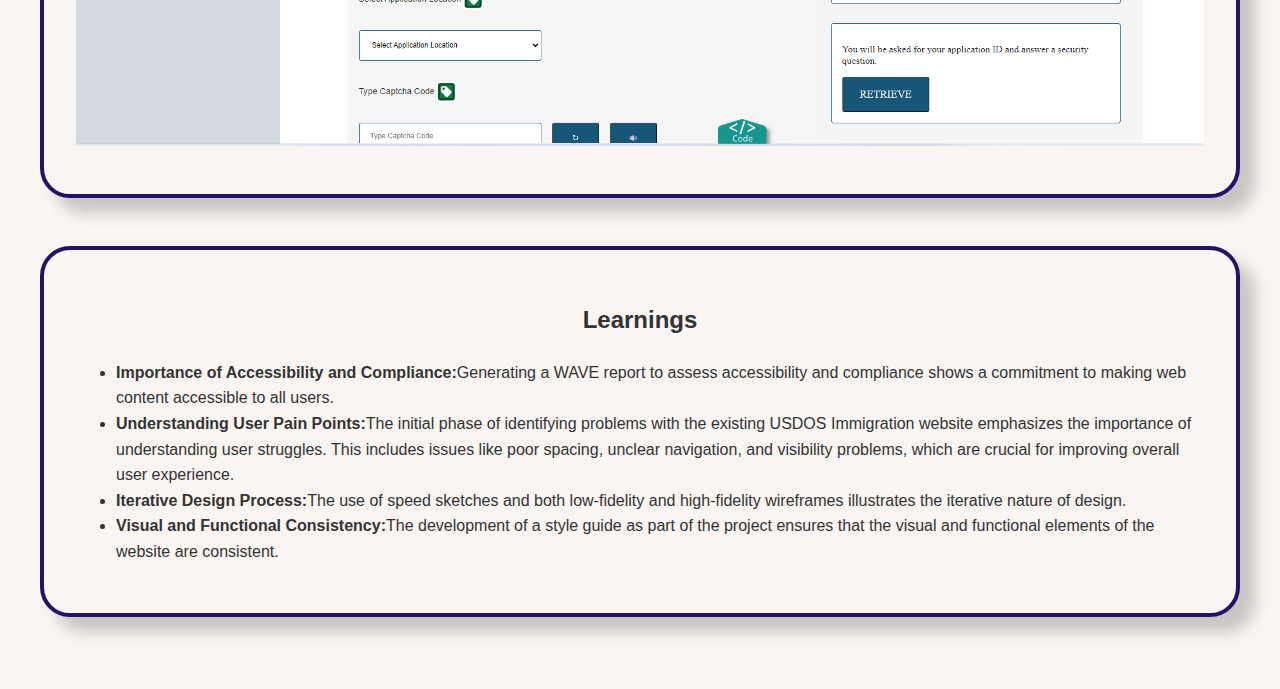
<file: Responsive_Redesign.html>
<!DOCTYPE html>
<html lang="en">
<head>
    <meta charset="UTF-8">
    <title>Handin: Responsive Redesign</title>
    <link rel="stylesheet" href="styles_Responsive_Redesign.css">
</head>
<header>
    <a href="./index.html">
        <img src="./assets/logo.png" alt="Logo" class="logo">
    </a>
    <nav>
        <a href="./projecthome.html">Projects</a>
        <a href="./abouthome.html">About</a>
        <a href="./resumehome.html">Resume</a>
    </nav>
</header>
<body>
    <main>
        <h1>USDOS Immigration Website Responsive Redesign</h1>
        <!-- Introduction Section -->
        <div class="introduction">
            <h2>Introduction</h2>
            <p>The goal of this project was to practice the workflow of redesigning a simple website. I learnt how to analyze and identify flaws in an existing interface, create low-fidelity and high-fidelity prototypes for various screen sizes, and build a responsive website based on those prototypes.</p>
            <h3>Objectives</h3>
            <ul>
                <li>Evaluate websites for their accessibility, visual design, responsiveness, and usability</li>
                <li>Brainstorm and complete a cycle of the design process from sketches to high fidelity</li>
                <li>Learn how to make a responsive website through HTML/CSS</li>
                <li>Communicate design decisions and implementation process effectively via case study</li>
            </ul>
        </div>

        <!-- Analyzing the Webpage Section -->
        <div class="analyzing-webpage">
            <h2>Analyzing the Webpage</h2>
            <p> Having had to interact a lot with the immigration website of the Department of State as an international student applying for a permit to the United
                States, I found it unintuitive and visually unappealing. A decision was made to design it better keeping in mind design principles for a class project. Problems were identified and solutions were designed in the areas of spacing, labelling and organizing the sites information architecture.</p>
            <img src="./assets/Current-State-Webpage.png" alt="Current-Webpage" class="analysis-image">
            <div class="button-container">
                <a href="https://ceac.state.gov/genniv/" class="custom-button">USDOS Website</a>
            </div>
            <!-- WAVE Report Subsection -->
            <div class="wave-report">
                <h3>To better understand the condition of the webpage, a WAVE report was generated</h3>
                <img src="./assets/WAVE-Report-Currentpage.png" alt="WAVE-Report-Current" class="wave-report-image">
                
            </div>
            <div class="analysis-findings">
                <h3>Having looked at the webpage and the WAVE report, A list of findings were compiled as follows:</h3> 
                <ul>
                    <li>Lots of empty space to the right of the webpage</li>
                    <li>Select Tooltip Language Text on the top right of the screen was in the same color as it’s background</li>
                    <li>Breadcrumb and Title of the page are placed next to each other and with similar wording. Looks repetitive to the user</li>
                    <li>Underlined text in between links that is not a link</li>
                    <li>Unclear on where to start reading. What to go through first</li>
                    <li>Tooltip dropdown is not visible</li>
                    <li>When you hover over the globe, you get an option to filter out dropdown selections but it’s not intuitive</li>
                    <li>After clicking a region on the globe, The screen does not reflect the selection. The user might hesitate before clicking on the country and finding a filtered list</li>
                    <li>Clicking on the captcha takes you to a screen giving information on what a captcha is instead of making the captcha larger or generating a new captcha. After reaching this screen, the user can’t go back to the home page and will have to reopen the window in a new tab</li>
                    <li>After selecting the country in the dropdown, the tooltip changed to the native language of that country and left the user in the dark about this change. Not only that,it overwrote the language preference set above.</li>
                
                </ul>
            </div>
        </div>

        <!-- Speed Sketches Section -->
        <div class="speed-sketches">
            <h2>Brainstorming with Speed Sketches</h2>
            <p>Speed sketching Process:</p>
            <ul>
                <li>Create a 3x3 grid</li>
                <li>Set a timer and set it to 9 minutes. Start it.</li>
                <li>Sketch out redesigns of the page that is to be changed. These are very rough brainstorming images</li>
                <li>Come up with 9 redesigns before the timer runs out. Ideally, each redesign should take no longer than one minute, and be as unique as possible. </li>
            </ul>
            <div class="sketches-container">
                <img src="./assets/Spped-Sketch-Grid.png" alt="Speed Sketch Initial" class="sketch-image">
                <img src="./assets/Speed-Sketch-Final.png" alt="Speed Sketch Final" class="sketch-image">
            </div>
        </div>


        <!-- Low-Fidelity Wireframes Section -->
        <div class="low-fidelity-wireframes">
            <h2>Low-Fidelity Wireframes</h2>
            <p>After speed sketching and listing out problems with the webpage UI, solutions were compiled and Lo-Fi mocks were made for desktop, tablet, and mobile</p>
            
            <div class="wireframes-container">
                <div class="wireframe-wrapper">
                    <img src="./assets/Desktop-Lo-Fi.png" alt="Wireframe 1" class="wireframe-image">
                    <figcaption><strong>Desktop</strong></figcaption>
                </div>
                <div class="wireframe-wrapper">
                    <img src="./assets/Tablet-Lo-Fi.png" alt="Wireframe 2" class="wireframe-image">
                    <figcaption><strong>Tablet</strong></figcaption>
                </div>
                <div class="wireframe-wrapper">
                    <img src="./assets/Mobile-Lo-Fi.png" alt="Wireframe 3" class="wireframe-image">
                    <figcaption><strong>Mobile</strong></figcaption>
                </div>
            </div>
        </div>
        
        </div>

        <!-- Style Guide Section -->
        <div class="style-guide">
            <h2>Style Guide</h2>
            <p>A visual style guide was created to align with design concepts and make for a sustainable design environment</p>
            <img src="./assets/Typography.png" alt="Typography" class="style-guide-image">
            <img src="./assets/Buttons.png" alt="Buttons" class="style-guide-image">
            <img src="./assets/Colors.png" alt="Colors" class="style-guide-image">
            <img src="./assets/Fields.png" alt="Fields" class="style-guide-image">
            <img src="./assets/Grids.png" alt="Grids" class="style-guide-image">
        </div>

        <!-- Hi-Fi Mocks Section -->
        <div class="hi-fi-mocks">
            <h2>Hi-Fi Mockups</h2>
            <p>Finally High Fidelity Mockups of the newly designed webpage were created and the website was deployed</p>
            <div class="hifimockups-container">
                <figure>
                    <figcaption>Desktop</figcaption>
                    <img src="./assets/Desktop-Hi-Fi.png" alt="Desktop-Hi-Fi" class="hifimockup-image">
                </figure>
                <figure>
                    <figcaption>Tablet</figcaption>
                    <img src="./assets/Tablet--Hi-Fi.png" alt="Tablet--Hi-Fi" class="hifimockup-image">
                    
                </figure>
                <figure>
                    <figcaption>Mobile</figcaption>
                    <img src="./assets/Mobile-Hi-Fi.png" alt="Mobile-Hi-Fi" class="hifimockup-image-mobile">
                    
                </figure>
            </div>
            <a href="https://vishbrown.github.io/CS1300/" class="custom-button">
                Improved Webpage
            </a>
            <div class="New_WAVE_Doc">
                <h3> New Wave Report </h3>
                <img src="./assets/New_Wave_Report.png" alt="New Wave Report" class="wave-report-image">
            </div>
        </div>   

        <div class="analyzing-webpage">
            <h2>Learnings</h2>
                <ul>
                    <li><strong>Importance of Accessibility and Compliance:</strong>Generating a WAVE report to assess accessibility and compliance shows a commitment to making web content accessible to all users.</li>
                    <li><strong>Understanding User Pain Points:</strong>The initial phase of identifying problems with the existing USDOS Immigration website emphasizes the importance of understanding user struggles. This includes issues like poor spacing, unclear navigation, and visibility problems, which are crucial for improving overall user experience.</li>
                    <li><strong>Iterative Design Process:</strong>The use of speed sketches and both low-fidelity and high-fidelity wireframes illustrates the iterative nature of design.</li>
                    <li><strong>Visual and Functional Consistency:</strong>The development of a style guide as part of the project ensures that the visual and functional elements of the website are consistent. </li>
                </ul>
            </div>
        </div>
    </main>

</body>
</html>
</file>
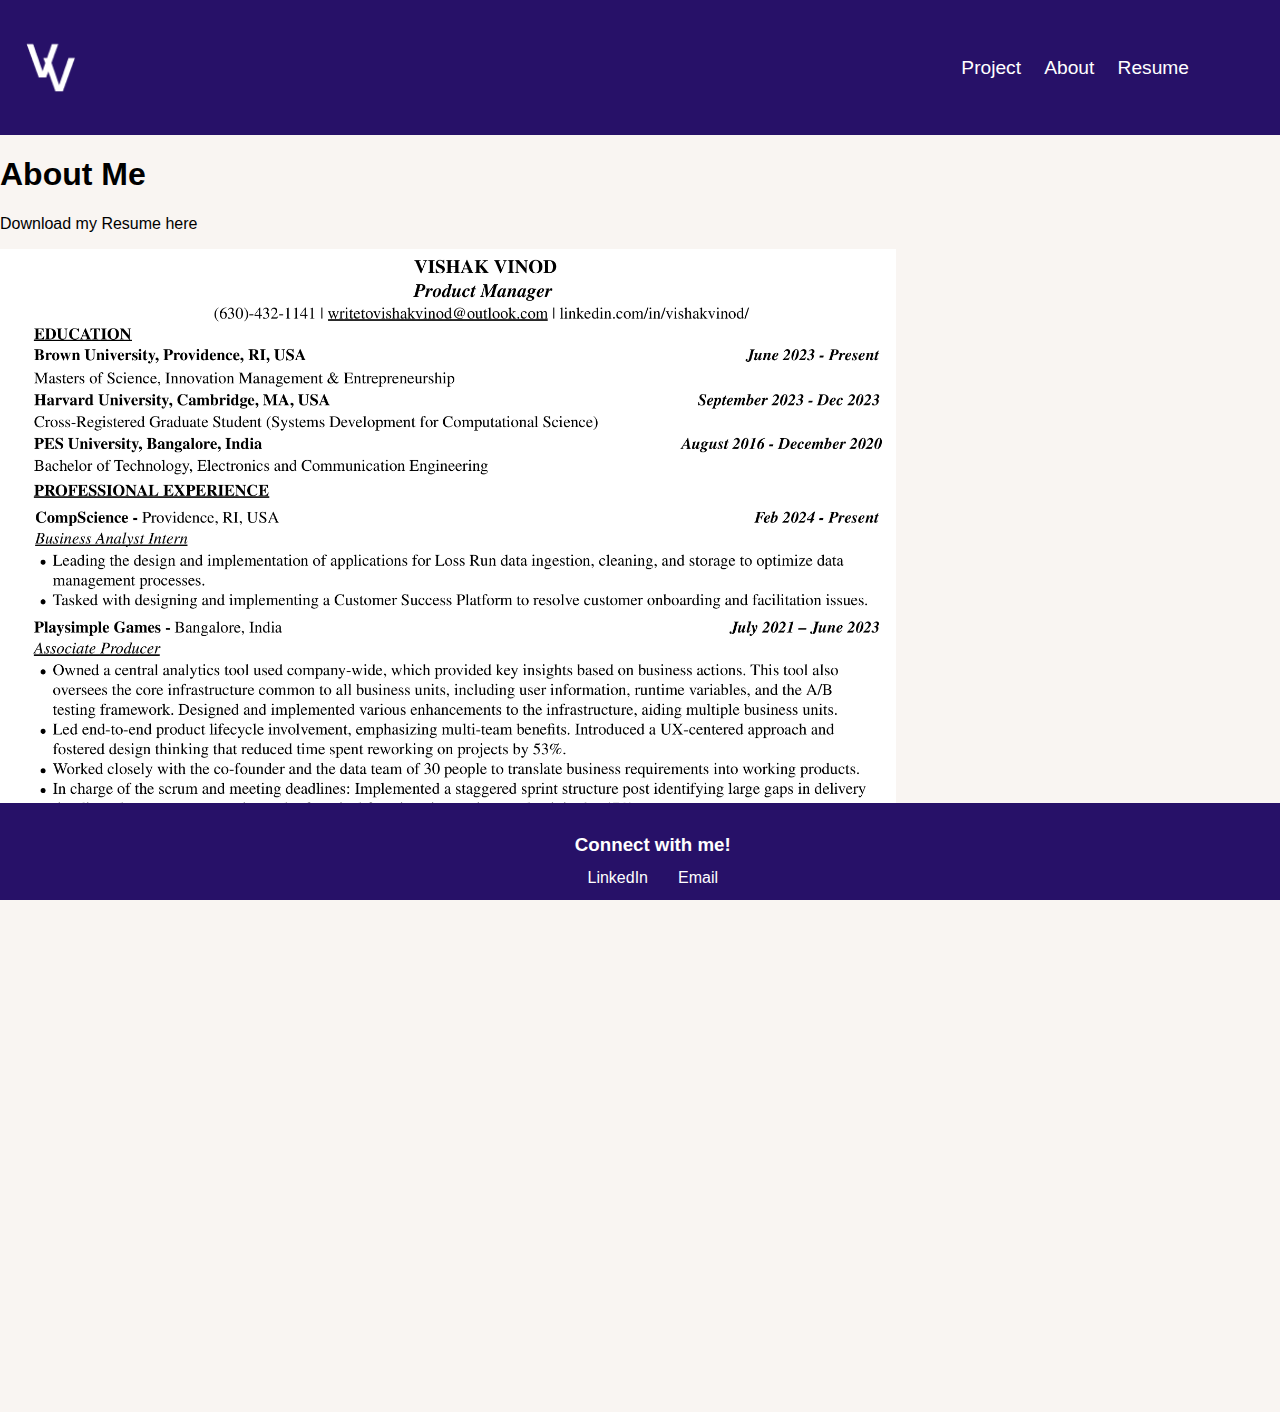
<file: resumehome.html>
<!DOCTYPE html>
<html lang="en">
<head>
    <meta charset="UTF-8">
    <meta name="viewport" content="width=device-width, initial-scale=1.0">
    <title>About Vishak Vinod</title>
    <link rel="stylesheet" href="styles.css">
</head>
<body>
    <header>
        <a href="./index.html">
            <img src="./assets/logo.png" alt="Logo" class="logo">
        </a>
        <nav>
            <a href="./projecthome.html">Project</a>
            <a href="./abouthome.html">About</a>
            <a href="#resume">Resume</a>
        </nav>
    </header>
    <div class="content">
        <h1>About Me</h1>
        <div class="about-section">
            <p>Download my Resume here</p>
        </div>
        <div class="resume-image">
            <img src="./assets/Vishak_Vinod_Resume-1.png" alt="Vishak Vinod Resume" style="width:70%; height:auto;">
        </div>
    </div>
</body>
<footer>
    <h3>Connect with me!</h3>
    <a href="https://linkedin.com/in/vishakvinod">LinkedIn</a>
    <a href="mailto:writetovishakvinod@outlook.com">Email</a>
</footer>
</html>
</file>
<file: styles.css>
body, html {
    margin: 0;
    padding: 0;
    font-family: 'DM Sans', sans-serif;
    background: #F9F5F2;
    height: 100vh;
    width: 100vw;
    overflow: hidden;
    position: relative;
}

header {
    width: 100%;
    height: 15%;
    background-color: #271168;
    display: flex;
    align-items: center;
    padding: 0 30px;
    box-sizing: border-box;
    position: relative;
}

header .logo {
    position: absolute;
    left: 2%;
    top: 50%;
    transform: translateY(-50%);
    height: 80%;
}

header nav {
    display: flex;
    justify-content: flex-end;
    width: 95%;
}

header nav a {
    text-decoration: none;
    color: white;
    margin-left: 2%;
    font-size: 1.5vw;
}

.intro, .about, .view-projects-button {
    position: absolute;
    color: #271168;
}

.intro {
    left: 5%;
    top: 15%;
    width: 40%;
    font-size: 3vw;
    line-height: 5vw;
    font-weight: 700;
}

.profile-image img {
    position: absolute;
    left: 5%;
    top: 50%;
    width: 40%;
    height: auto;
}

.about {
    left: 65%;
    top: 25%;
    width: 25%;
    padding: 1%;
    box-sizing: border-box;
    font-size: 1.2vw;
    line-height: 2vw;
    border-radius: 10px;
    border: 1px solid #271168;
}

.view-projects-button {
    left: 65%; 
    top: 55%;
    width: 20%;
    border-radius: 10px;
}

button {
    width: 100%;
    padding: 1% 2%;
    background-color: #271168;
    color: white;
    border-radius: 1%;
    font-size: 1vw;
    cursor: pointer;
}

button:hover {
    background-color: #1f0e5a;
}

footer {
    position: absolute;
    bottom: 0;
    width: 100%;
    background-color: #271168;
    color: white;
    text-align: center;
    padding: 1%;
}

footer a {
    text-decoration: none;
    color: white;
    display: inline-block;
    margin: 0 1%;
}

footer h3 {
    margin-bottom: 1%;
}
</file>
<file: styles_Development_React.css>
header {
    width: 100%;
    height: 107px;
    background-color: #271168;
    display: flex;
    align-items: center;
    padding: 0 30px;
    box-sizing: border-box;
    position: relative;
    padding: 0px;
}

header .logo {
    position: absolute;
    left: 20px;
    top: 50%;
    transform: translateY(-50%);
    height: 80px;
}

header nav {
    display: flex;
    justify-content: flex-end;
    width: calc(100% - 100px);
}

header nav a {
    text-decoration: none;
    color: white;
    margin-left: 50px;
    font-size: 24px;
}

h1{
    text-align: center;
}

/* Typography */
body {
    font-family: 'Segoe UI', Tahoma, Geneva, Verdana, sans-serif;
    line-height: 1.6;
    color: #333;
    background-color: #F9F5F2;
    /* padding: 32px; */
}

main{
    padding: 32px;

}

/* Section Styling */
.introduction, .analyzing-webpage, .speed-sketches, .low-fidelity-wireframes, .style-guide, .hi-fi-mocks {
    margin-bottom: 48px;
    padding: 2rem;
    background: white;
    box-shadow: 15px 15px 15px rgba(0, 0, 0, 0.2);
    border-radius: 30px;
}

table {
    margin-bottom: 20px;
    font-size: 1.05rem;
    border: 4px solid #271168;
}

table {
    width: auto;
    border-collapse: collapse;
    margin-left: auto;
    margin-right: auto;
    border: 4px solid #271168;

}

table, th, td {
    /* border: 1px solid #E3F2FD; */
    text-align: center;
    padding: 12px;
}

th {
    background-color: #023bd8;
    color: #FFFFFF;
}

tr:nth-child(even) {
    background-color: #b9c0fd;
}

.btn {
    display: inline-block;
    background-color: #0275d8;
    color: #FFFFFF;
    padding: 12px 30px;
    text-decoration: none;
    border-radius: 20px;
    font-weight: bold;
    font-size: 1rem;
    transition: all 0.3s ease;
    border: none;
    cursor: pointer;
}

.btn:hover, .btn:focus {
    background-color: #025aa5;
    box-shadow: 0 4px 6px rgba(0,0,0,0.2);
}

/* Introduction Section */
.introduction {
    text-align: center;
    padding: 48px 32px;
    background-color: #F9F5F2;
    border: 4px solid #271168;
}

.introduction ul {
    text-align: left;
    list-style: disc;
    margin-left: 10px;
}

.analysis-findings li{
    margin-left: 1px;
}

.profile-picture {
    width: 150px;
    height: 150px;
    border-radius: 50%;
    object-fit: cover;
    display: block;
    margin: 0 auto 32px;
}
.custom-button {
    background-color: #007bff;
    color: #fff;
    padding: 10px 20px;
    font-size: 16px;
    border: none;
    border-radius: 5px;
    display: inline-block;
    margin-top: 20px;
    text-decoration: none;
    align-items: center;
}

.custom-button:hover {
    background-color: #0056b3;
}


.analyzing-webpage, .wave-report, .analysis-findings {
    margin-bottom: 32px;
}

.analyzing-webpage{
    background-color:#F9F5F2;
    border: 4px solid #271168

}
.analyzing-webpage h2,p {
    text-align: center;
}
.analysis-findings h3{
    text-align: center;
}

.analysis-image, .wave-report-image {
    max-width: 100%;
    height: auto;
    display: block;
    margin: 16px auto;
}
.wave-report h3{
    text-align: center;
}

.analysis-findings ul {
    list-style: disc;
    margin-left: 20px;
}
.button-container {
    text-align: center;
}

.analyzing-webpage .custom-button {
    display: inline-block; 
    margin-top: 20px;
}

.speed-sketches{
    background-color: #F9F5F2;
    border: 4px solid #271168
}
.speed-sketches p, .speed-sketches ul , .speed-sketches h2{
    text-align: center;
    margin-bottom: 2rem;
}
.speed-sketches p, .speed-sketches ul{
    /* text-align: left; */
    margin-bottom: 2rem;
}
.sketches-container {
    display: flex;
    justify-content: space-between;
    flex-wrap: wrap;
    gap: 1rem;
}

.speed-sketches .link-to-website{
    display: flex;
    flex-direction: column;
    align-items: center;   
    text-align: center;    
    margin-bottom: 2rem;
}

.style-guide {
    text-align: center;
    background-color: #F9F5F2;
    border: 4px solid #271168
}

.style-guide .style-guide-image {
    max-width: 100%;
    height: auto;
    display: inline-block;
    margin: 1rem;
    width: calc(50% - 2rem);
}


#zest_demo_video{
    align-self: center;
    margin-right: 5%;
}

.video_div{
    display: flex;
    flex-direction: column;
    align-items: center;
}

.wireframes-container{
    justify-content: center;
}
/*Hi-Fi Section*/

.hi-fi-mocks {
    text-align: center;
    background-color: #F9F5F2;
    border: 4px solid #271168
}
.hifimockups-container {
    display: flex;
    flex-direction: column;
    align-items: center;
}

figure {
    position: relative;
    width: 90%;
    max-width: 800px;
    margin-bottom: 1rem;
}

.hifimockup-image {
    width: 100%;
    border: 1px solid #ccc;
    border-radius: 5px;
}
.hifimockup-image-mobile{
    width: 70%;
    max-width: 560px;
}
.hifimockups-container figcaption {
    position: absolute; 
    top: 0;
    left: 50%;
    transform: translateX(-50%);
    background-color: rgba(255, 255, 255, 0.8);
    padding: 0.5rem;
    font-weight: bold;
    border: 2px solid #f4f4f4;
}

.new-wave-report {
    text-align: center;
    margin-top: 1rem;
}

.new-wave-report h3 {
    margin-bottom: 0.5rem;
}

.new-wave-report .wave-report-image {
    display: block;
    max-width: 100%;
    height: auto;
    margin: 0 auto;
}




/* Media Queries */
@media (max-width: 768px) {
    .wave-report, .sketches-container, .wireframes-container, .mockups-container {
        flex-direction: column;
    }
    .wave-report-image, .sketch-image, .wireframe-image, .mockup-image {
        width: 100%;
    }
    .style-guide img {
        width: 100%;
    }
}
</file>
<file: styles-projecthome.css>
body, html {
    margin: 0;
    padding: 0;
    font-family: Arial, sans-serif;
    background: #F9F5F2;
}


header {
    width: 100%;
    height: 107px;
    background-color: #271168;
    display: flex;
    align-items: center;
    padding: 0 30px;
    box-sizing: border-box;
    position: relative;
}

header .logo {
    position: absolute;
    left: 20px;
    top: 50%;
    transform: translateY(-50%);
    height: 80px; 
}

header nav {
    display: flex;
    justify-content: flex-end;
    width: calc(100% - 100px);  
}

header nav a {
    text-decoration: none;
    color: white;
    margin-left: 50px;
    font-size: 24px;
}


.container {
    display: flex;       
    flex-direction: column; 
    align-items: center; 
    width: 100%;        
    margin: 20px auto;   
    text-align: center;  
}

h1 {
    color: #271168;
}

a {
    text-decoration: none;
    color: inherit; 
}

.project {
    display: flex;
    justify-content: space-between; 
    align-items: center; 
    background-color: #F9F5F2;
    border-radius: 30px;
    border: 4px solid #271168;
    padding: 20px;
    margin: 20px 0;      
    width: 904px;       
    height: 279px;   
    box-shadow: 0 4px 8px rgba(0,0,0,0.1);
}

.label-container {
    position: left;
    bottom: 0;
    left: 0;
    display: flex;
    flex-wrap: wrap; 
    gap: 5px;
}

.project .label {
    width: 120px;
    height: 30px;
    display: inline-block; 
    padding: 2px 2px 2px 2px; 
    margin: 2px; 
    background-color: #f0e19f;
    color: #271168; 
    font-size: 12px; 
    border-radius: 1px;
    font-weight: bold;
    border: 2px solid #9b8400;

    
}

.project-text {
    width: 60%;
    padding-right: 20px;
}

.project-text h2, .project-text p, .project-text span {
    color: #271168;
    font-family: "DM Sans";
    font-size: 24px;
    line-height: 35px;
}

.project-text h2 {
    font-weight: 400;
}

.project-text p {
    font-weight: 700;
}

.project-image {
    width: 247px;
    height: 218px;
    border-radius: 14px;
    overflow: hidden; 
    flex-shrink: 0; 
    border-color: #271168;
    border-width: 2px;
    border-style: solid;
}

.project-image img {
    width: 100%;
    height: 100%;
    object-fit: cover;
}

footer {
    background-color: #271168;
    color: white;
    padding: 20px;
    text-align: center;
}

footer a {
    text-decoration: none;
    color: white;
    display: inline-block;
    margin: 0 10px;
}

footer h3 {
    margin-bottom: 10px;
}

@media (max-width: 768px) {
    .content {
        padding: 10px;
    }

    .about-section {
        font-size: 18px;
        padding: 10px;
    }
}
</file>
<file: styles_Responsive_Redesign.css>
header {
    width: 100%;
    height: 107px;
    background-color: #271168;
    display: flex;
    align-items: center;
    padding: 0 30px;
    box-sizing: border-box;
    position: relative;
    padding: 0px;
}

header .logo {
    position: absolute;
    left: 20px;
    top: 50%;
    transform: translateY(-50%);
    height: 80px; 
}

header nav {
    display: flex;
    justify-content: flex-end;
    width: calc(100% - 100px); 
}

header nav a {
    text-decoration: none;
    color: white;
    margin-left: 50px;
    font-size: 24px;
}

h1{
    text-align: center;
}


body {
    font-family: 'Segoe UI', Tahoma, Geneva, Verdana, sans-serif;
    line-height: 1.6;
    color: #333;
    background-color: #F9F5F2;
}

main{
    padding: 32px;

}

/* Section Styling */
.introduction, .analyzing-webpage, .speed-sketches, .low-fidelity-wireframes, .style-guide, .hi-fi-mocks {
    margin-bottom: 48px;
    padding: 2rem;
    background: white;
    box-shadow: 15px 15px 15px rgba(0, 0, 0, 0.2);
    border-radius: 30px;
}



/* Introduction Section */
.introduction {
    text-align: center;
    padding: 48px 32px;
    background-color: #F9F5F2;
    border: 4px solid #271168;
}

.introduction ul {
    text-align: left;
    list-style: disc;
    margin-left: 350px;
}

.analysis-findings li{
    margin-left: 1px;
}

.profile-picture {
    width: 150px;
    height: 150px;
    border-radius: 50%;
    object-fit: cover;
    display: block;
    margin: 0 auto 32px;
}
.custom-button {
    background-color: #007bff;
    color: #fff;
    padding: 10px 20px;
    font-size: 16px;
    border: none;
    border-radius: 5px;
    display: inline-block;
    margin-top: 20px;
    text-decoration: none;
    align-items: center;
}

.custom-button:hover {
    background-color: #0056b3;
}


.analyzing-webpage, .wave-report, .analysis-findings {
    margin-bottom: 32px;
}

.analyzing-webpage{
    background-color:#F9F5F2;
    border: 4px solid #271168

}
.analyzing-webpage h2,p {
    text-align: center;
}
.analysis-findings h3{
    text-align: center;
}

.analysis-image, .wave-report-image {
    max-width: 100%;
    height: auto;
    display: block;
    margin: 16px auto;
}
.wave-report h3{
    text-align: center;
}

.analysis-findings ul {
    list-style: disc;
    margin-left: 20px;
}
.button-container {
    text-align: center;
}

.analyzing-webpage .custom-button {
    display: inline-block; 
    margin-top: 20px;
}

.speed-sketches{
    background-color: #F9F5F2;
    border: 4px solid #271168
}
.speed-sketches p, .speed-sketches ul , .speed-sketches h2{
    text-align: center;
    margin-bottom: 2rem;
}
.speed-sketches p, .speed-sketches ul{
    text-align: left;
    margin-bottom: 2rem;
}
.sketches-container {
    display: flex;
    justify-content: space-between;
    flex-wrap: wrap;
    gap: 1rem;
}

.sketch-image-1{
    display: block; 
    margin: 0 auto;
    max-width: 100%;
    height: auto;
}

.sketch-image {
    width: calc(30% - 0.5rem);
    margin-bottom: 0.5rem;
    max-width: 100%;
}


.low-fidelity-wireframes{
    background-color: #F9F5F2;
    border: 4px solid #271168
}
.low-fidelity-wireframes h2 {
    text-align: center;
}

.low-fidelity-wireframes p {
    text-align: center;
    margin-bottom: 2rem;
}

.wireframes-container {
    display: flex;
    justify-content: space-between;
    flex-wrap: wrap;
}
.wireframe-wrapper {
    flex-basis: calc(33.333% - 1rem);
    margin-bottom: 1rem;
    position: relative;
}
.wireframe-image {
    width: 100%;
    display: block;
    max-width: 100%; 
    height: auto; 
}
.wireframe-wrapper figcaption {
    position: absolute; 
    top: 0;
    left: 50%;
    transform: translateX(-50%);
    background-color: rgba(255, 255, 255, 0.8);
    padding: 0.5rem;
    font-weight: bold;
}
.style-guide {
    text-align: center;
    background-color: #F9F5F2;
    border: 4px solid #271168
}

.style-guide .style-guide-image {
    max-width: 100%;
    height: auto;
    display: inline-block;
    margin: 1rem;
    width: calc(50% - 2rem);
}


#zest_demo_video{
    align-self: center;
    margin-right: 5%;
}

.video_div{
    display: flex;
    flex-direction: column;
    align-items: center;
}

.wireframes-container{
    justify-content: center;
}
/*Hi-Fi Section*/

.hi-fi-mocks {
    text-align: center;
    background-color: #F9F5F2;
    border: 4px solid #271168
}
.hifimockups-container {
    display: flex;
    flex-direction: column;
    align-items: center;
}

figure {
    position: relative;
    width: 90%;
    max-width: 800px;
    margin-bottom: 1rem;
}

.hifimockup-image {
    width: 100%;
    border: 1px solid #ccc;
    border-radius: 5px;
}
.hifimockup-image-mobile{
    width: 70%;
    max-width: 560px;
}
.hifimockups-container figcaption {
    position: absolute; 
    top: 0;
    left: 50%;
    transform: translateX(-50%);
    background-color: rgba(255, 255, 255, 0.8);
    padding: 0.5rem;
    font-weight: bold;
    border: 2px solid #f4f4f4;
}

.new-wave-report {
    text-align: center;
    margin-top: 1rem;
}

.new-wave-report h3 {
    margin-bottom: 0.5rem;
}

.new-wave-report .wave-report-image {
    display: block;
    max-width: 100%;
    height: auto;
    margin: 0 auto;
}

@media (max-width: 768px) {
    .wave-report, .sketches-container, .wireframes-container, .mockups-container {
        flex-direction: column;
    }
    .wave-report-image, .sketch-image, .wireframe-image, .mockup-image {
        width: 100%;
    }
    .style-guide img {
        width: 100%;
    }
}
</file>
